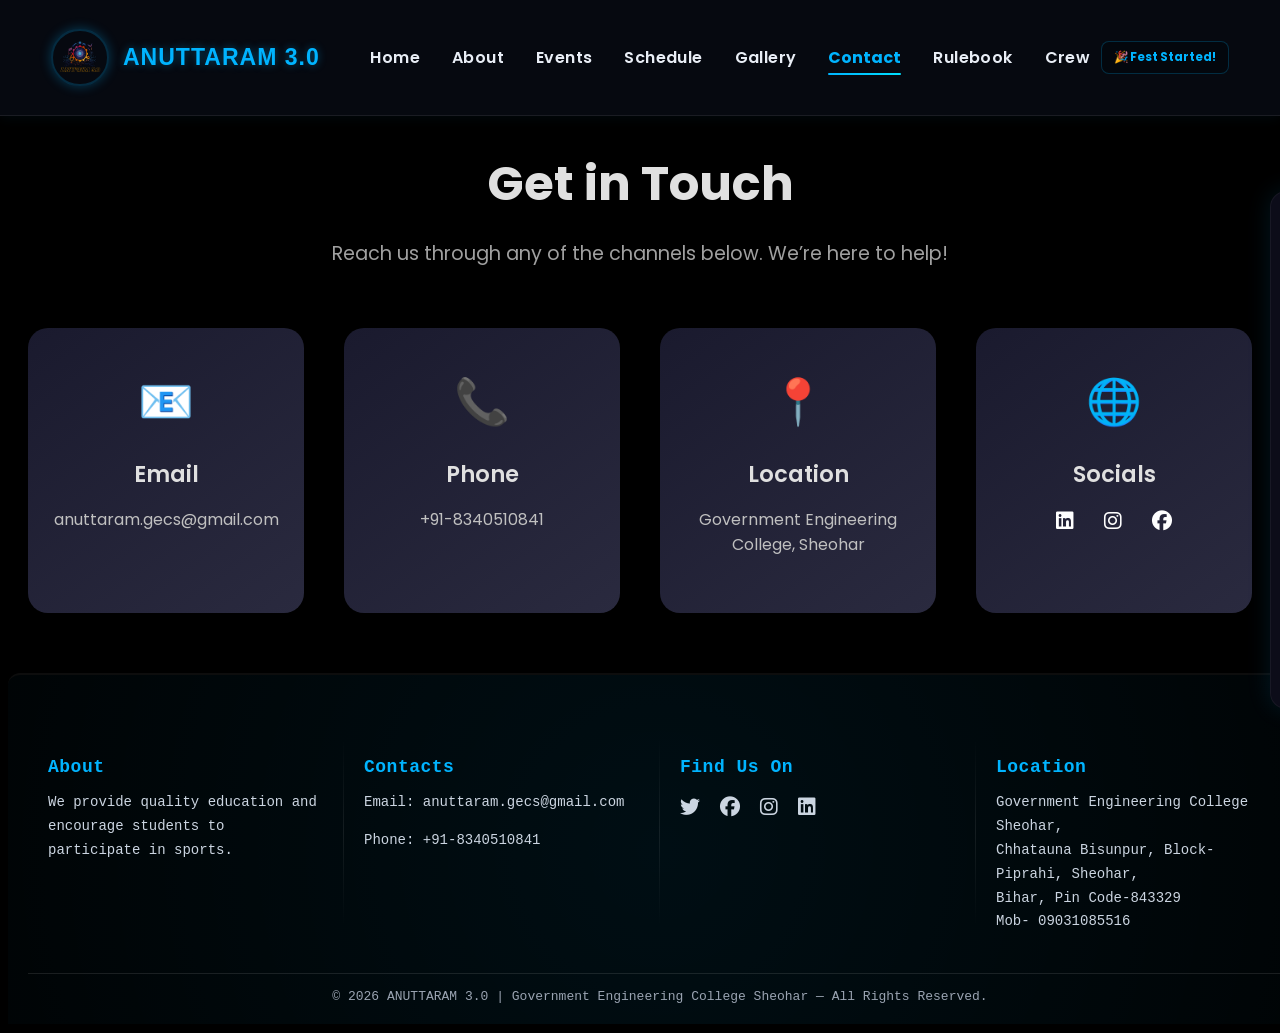
<file: Inner/contact.html>
<!doctype html>
<html lang="en">
  <head>
    <meta charset="UTF-8" />
    <meta name="viewport" content="width=device-width, initial-scale=1.0" />
    <title>Contact | Anuttaram 3.0</title>
    <link
      href="https://fonts.googleapis.com/css2?family=Poppins:wght@400;600;700&display=swap"
      rel="stylesheet"
    />
    <link
      rel="stylesheet"
      href="https://cdnjs.cloudflare.com/ajax/libs/font-awesome/6.5.0/css/all.min.css"
    />

    <!-- Scoped Custom CSS -->
    <link rel="stylesheet" href="../css/background_video.css" />
    <link rel="stylesheet" href="../css/contact.css" />
    <link rel="stylesheet" href="../css/nav.css" />
    <link rel="stylesheet" href="../css/mobile-nav.css" />
    <link rel="stylesheet" href="../css/countdown-timer.css" />
    <link rel="stylesheet" href="../css/footer.css" />
  </head>

  <body class="contact-page">
    <!-- ===== BACKGROUND VIDEO ===== -->
    <div class="video-background">
      <video autoplay muted loop playsinline class="bg-video">
        <source src="../background_video.mp4" type="video/mp4" />
        Your browser does not support HTML5 video.
      </video>
      <div class="overlay"></div>
    </div>

    <!-- ===== Navigation ===== -->
    <nav class="anu-nav">
      <div class="anu-brand">
        <img
          src="../media/Anu-Logo.png"
          alt="Anuttaram logo"
          class="anu-brand-img"
        />
        <h1 class="anu-brand-title">Anuttaram 3.0</h1>
      </div>

      <!-- Desktop nav -->
      <ul class="anu-nav-list">
        <li><a href="../index.html" class="anu-nav-link">Home</a></li>
        <li><a href="about.html" class="anu-nav-link">About</a></li>
        <li><a href="events.html" class="anu-nav-link">Events</a></li>
        <li><a href="schedule.html" class="anu-nav-link">Schedule</a></li>
        <li><a href="gallery.html" class="anu-nav-link">Gallery</a></li>
        <li><a href="contact.html" class="always">Contact</a></li>
        <li><a href="rulebook.html" class="anu-nav-link">Rulebook</a></li>
        <li><a href="crew.html" class="anu-nav-link">Crew</a></li>
      </ul>

      <div class="anu-nav-right">
        <div class="anu-countdown-nav" id="countdown-nav" aria-live="polite">
          Starts in: --
        </div>
        <button
          class="anu-hamburger"
          aria-label="Open menu"
          aria-expanded="false"
        >
          <span></span>
          <span></span>
          <span></span>
        </button>
      </div>
    </nav>

    <div class="anu-nav-overlay"></div>

    <div class="anu-mobile-nav">
      <a href="../index.html" class="anu-mobile-link" data-stagger="1">Home</a>
      <a href="about.html" class="anu-mobile-link" data-stagger="2">About</a>
      <a href="events.html" class="anu-mobile-link" data-stagger="3">Events</a>
      <a href="schedule.html" class="anu-mobile-link" data-stagger="4"
        >Schedule</a
      >
      <a href="gallery.html" class="anu-mobile-link" data-stagger="5"
        >Gallery</a
      >
      <a href="contact.html" class="mob-always" data-stagger="6">Contact</a>
      <a href="rulebook.html" class="anu-mobile-link" data-stagger="6"
        >Rulebook</a
      >
      <a href="crew.html" class="anu-mobile-link" data-stagger="7">Crew</a>
    </div>

    <!-- ===== Contact Section ===== -->
    <section class="contact-section-wrapper">
      <h2 class="contact-title">Get in Touch</h2>
      <p class="contact-subtitle">
        Reach us through any of the channels below. We’re here to help!
      </p>

      <div class="contact-grid">
        <!-- Email Card -->
        <div class="contact-card email-card">
          <div class="contact-icon">📧</div>
          <h3 class="contact-card-title">Email</h3>
          <p>anuttaram.gecs@gmail.com</p>
        </div>

        <!-- Phone Card -->
        <div class="contact-card phone-card">
          <div class="contact-icon">📞</div>
          <h3 class="contact-card-title">Phone</h3>
          <p>+91-8340510841</p>
        </div>

        <!-- Location Card -->
        <div class="contact-card location-card">
          <div class="contact-icon">📍</div>
          <h3 class="contact-card-title">Location</h3>
          <p>Government Engineering College, Sheohar</p>
        </div>

        <!-- Social Card -->
        <div class="contact-card social-card">
          <div class="contact-icon">🌐</div>
          <h3 class="contact-card-title">Socials</h3>
          <div class="social-links">
            <a
              href="https://www.linkedin.com/in/government-engineering-college-sheohar-8a27262a8/"
              style="margin-right: 10px; font-size: 20px; color: white"
              target="_blank"
            >
              <i class="fab fa-linkedin"></i>
            </a>

            <a
              href="https://www.instagram.com/gec_sheohar"
              style="margin-right: 10px; font-size: 20px; color: white"
              target="_blank"
            >
              <i class="fab fa-instagram"></i>
            </a>

            <a
              href="https://www.facebook.com/share/19nrqgAKTz/"
              style="font-size: 20px; color: white"
              target="_blank"
            >
              <i class="fab fa-facebook"></i>
            </a>
          </div>
        </div>
      </div>
    </section>

    <!-- ===== Footer ===== -->
    <footer class="site-footer" role="contentinfo">
      <div class="footer-main">
        <div class="footer-col">
          <h6>About</h6>
          <p>
            We provide quality education and encourage students to participate
            in sports.
          </p>
        </div>

        <div class="footer-col">
          <h6>Contacts</h6>
          <p>
            Email:
            <a href="mailto:anuttaram.gecs@gmail.com"
              >anuttaram.gecs@gmail.com</a
            >
          </p>
          <p>Phone: +91-8340510841</p>
        </div>

        <div class="footer-col">
          <h6>Find Us On</h6>
          <div class="social-links" style="justify-content: flex-start">
            <a href="https://x.com/gecsheohar" target="_blank"
              ><i class="fab fa-twitter"></i
            ></a>
            <a href="https://www.facebook.com/share/19nrqgAKTz/" target="_blank"
              ><i class="fab fa-facebook"></i
            ></a>
            <a href="https://www.instagram.com/gec_sheohar" target="_blank"
              ><i class="fab fa-instagram"></i
            ></a>
            <a
              href="https://www.linkedin.com/in/government-engineering-college-sheohar-8a27262a8/"
              target="_blank"
              ><i class="fab fa-linkedin"></i
            ></a>
          </div>
        </div>

        <div class="footer-col">
          <h6>Location</h6>
          <p>
            Government Engineering College Sheohar,<br />
            Chhatauna Bisunpur, Block- Piprahi, Sheohar,<br />
            Bihar, Pin Code-843329<br />
            Mob- 09031085516
          </p>
        </div>
      </div>

      <div class="footer-bottom">
        &copy; 2026 ANUTTARAM 3.0 | Government Engineering College Sheohar — All
        Rights Reserved.
      </div>
    </footer>

    <!-- ===== Scripts ===== -->
    <script src="../js/mobile-nav.js"></script>
    <script src="../js/countdown-timer.js"></script>
  </body>
</html>
</file>
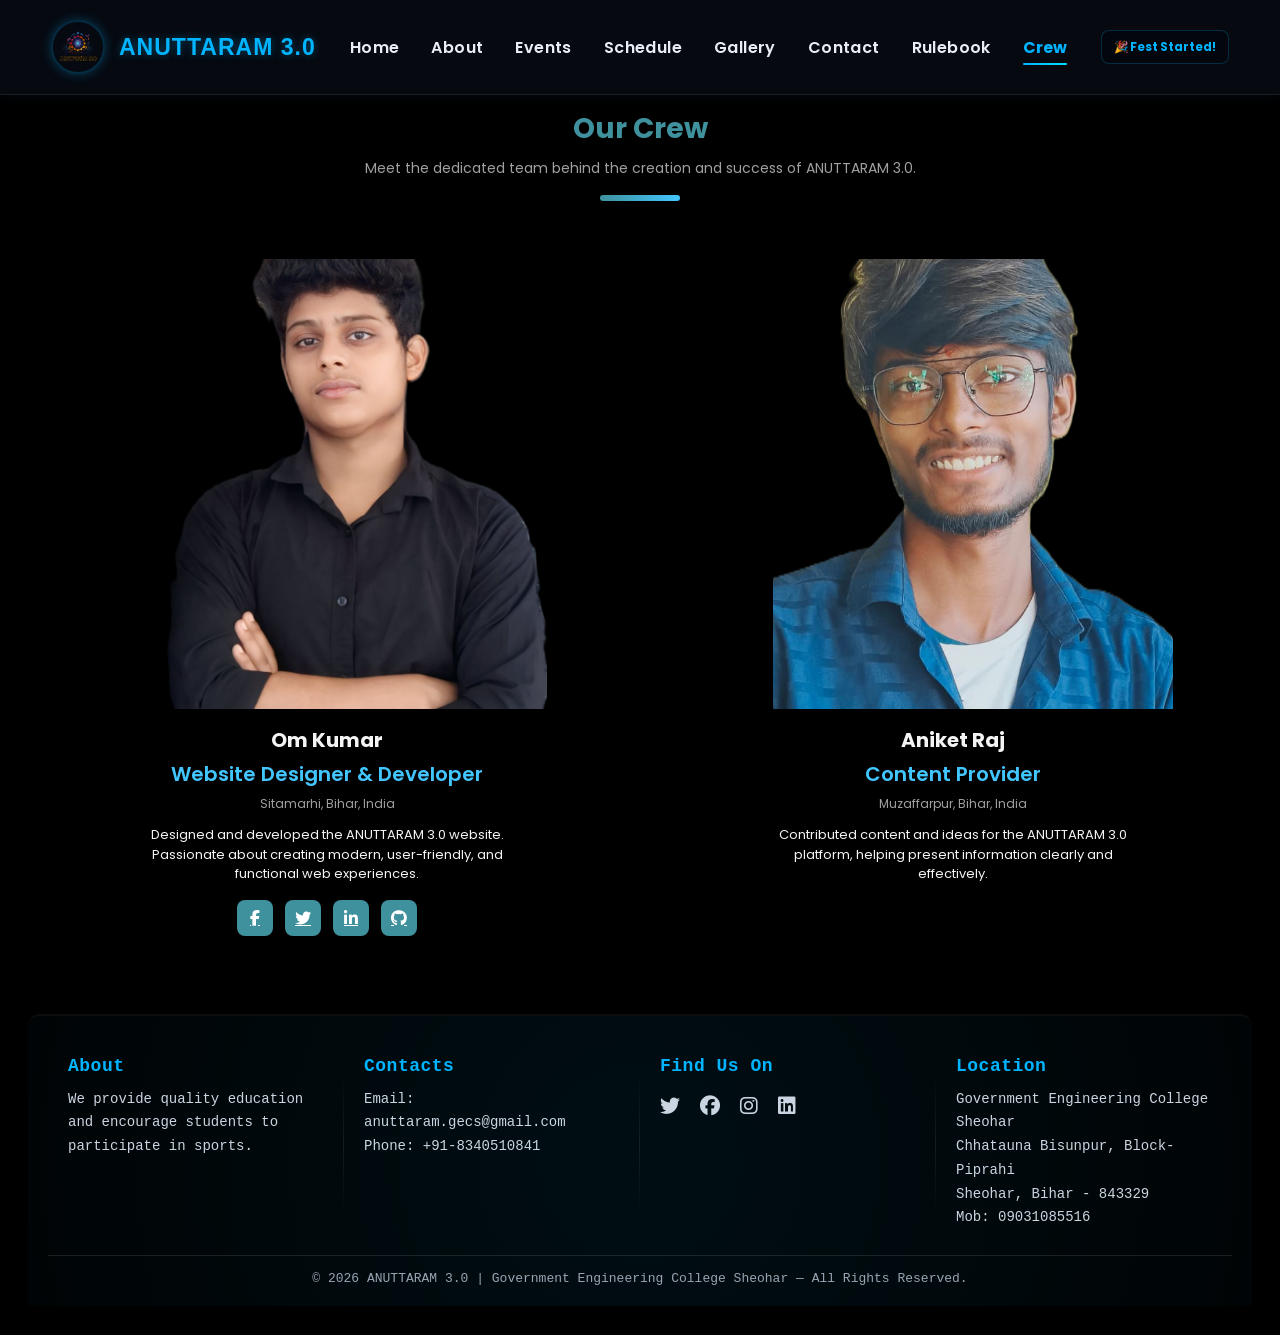
<file: Inner/crew.html>
<!doctype html>
<html lang="en">
  <head>
    <meta charset="utf-8" />
    <meta name="viewport" content="width=device-width, initial-scale=1" />
    <title>Crew + Profile Timeline</title>

    <!-- Google Fonts -->
    <link
      href="https://fonts.googleapis.com/css2?family=Poppins:wght@300;400;600;700&display=swap"
      rel="stylesheet"
    />

    <!--social icons-->
    <link
      rel="stylesheet"
      href="https://cdnjs.cloudflare.com/ajax/libs/font-awesome/6.5.0/css/all.min.css"
    />

    <!-- Font Awesome -->
    <link
      rel="stylesheet"
      href="https://cdnjs.cloudflare.com/ajax/libs/font-awesome/6.4.0/css/all.min.css"
    />

    <!-- Stylesheets -->
    <link rel="stylesheet" href="../css/crew.css" />
    <link rel="stylesheet" href="../css/background_video.css" />
    <link rel="stylesheet" href="../css/nav.css" />
    <link rel="stylesheet" href="../css/mobile-nav.css" />
    <link rel="stylesheet" href="../css/countdown-timer.css" />
    <link rel="stylesheet" href="../css/footer.css" />
  </head>

  <body>
    <!-- ================= BACKGROUND VIDEO ================= -->
    <div class="video-background">
      <video autoplay muted loop playsinline class="bg-video">
        <source src="../background_video.mp4" type="video/mp4" />
        Your browser does not support HTML5 video.
      </video>
      <div class="overlay"></div>
    </div>

    <!-- ================= NAVIGATION ================= -->
    <nav class="anu-nav" role="navigation">
      <!-- Logo -->
      <div class="anu-brand">
        <img
          src="../media/Anu-Logo.png"
          alt="Anuttaram logo"
          class="anu-brand-img"
        />
        <h1 class="anu-brand-title">Anuttaram 3.0</h1>
      </div>

      <!-- Desktop Menu -->
      <ul class="anu-nav-list">
        <li><a href="../index.html" class="anu-nav-link">Home</a></li>
        <li><a href="../Inner/about.html" class="anu-nav-link">About</a></li>
        <li><a href="../Inner/events.html" class="anu-nav-link">Events</a></li>
        <li>
          <a href="../Inner/schedule.html" class="anu-nav-link">Schedule</a>
        </li>
        <li>
          <a href="../Inner/gallery.html" class="anu-nav-link">Gallery</a>
        </li>
        <li>
          <a href="../Inner/contact.html" class="anu-nav-link">Contact</a>
        </li>
        <li>
          <a href="../Inner/rulebook.html" class="anu-nav-link">Rulebook</a>
        </li>
        <li><a href="#" class="always">Crew</a></li>
      </ul>

      <!-- Right Section -->
      <div class="anu-nav-right">
        <!-- Countdown -->
        <div class="anu-countdown-nav" id="countdown-nav" aria-live="polite">
          Starts in: --
        </div>

        <!-- Hamburger -->
        <button
          class="anu-hamburger"
          aria-label="Open menu"
          aria-expanded="false"
        >
          <span></span>
          <span></span>
          <span></span>
        </button>
      </div>
    </nav>

    <div class="anu-nav-overlay"></div>

    <!-- ================= MOBILE NAVIGATION ================= -->
    <div class="anu-mobile-nav">
      <a href="../index.html" class="anu-mobile-link" data-stagger="1">Home</a>
      <a href="../Inner/about.html" class="anu-mobile-link" data-stagger="2"
        >About</a
      >
      <a href="../Inner/events.html" class="anu-mobile-link" data-stagger="3"
        >Events</a
      >
      <a href="../Inner/schedule.html" class="anu-mobile-link" data-stagger="4"
        >Schedule</a
      >
      <a href="../Inner/gallery.html" class="anu-mobile-link" data-stagger="5"
        >Gallery</a
      >
      <a href="../Inner/contact.html" class="anu-mobile-link" data-stagger="6"
        >Contact</a
      >
      <a href="../Inner/rulebook.html" class="anu-mobile-link" data-stagger="7"
        >Rulebook</a
      >
      <a href="#" class="mob-always" data-stagger="8">Crew</a>
    </div>

    <!-- ================= CREW SECTION ================= -->
    <main class="container">
      <section class="devs-wrap">
        <div class="section-header">
          <h2>Our Crew</h2>
          <p>
            Meet the dedicated team behind the creation and success of ANUTTARAM
            3.0.
          </p>
          <div class="underline"></div>
        </div>

        <!-- Developers Grid -->
        <div class="devs-grid">
          <!-- Developer 1 -->
          <div class="dev-card">
            <div class="dev-avatar">
              <img src="../media/om.png" alt="Om Kumar" />
            </div>

            <div class="dev-info">
              <h3 class="dev-name">Om Kumar</h3>
              <p class="dev-role">Website Designer & Developer</p>
              <p class="dev-location">Sitamarhi, Bihar, India</p>

              <p class="dev-bio">
                Designed and developed the ANUTTARAM 3.0 website. Passionate
                about creating modern, user-friendly, and functional web
                experiences.
              </p>

              <!-- Social Links -->
              <div class="dev-socials">
                <a
                  href="https://www.facebook.com/share/1Awk36hYcN/"
                  target="_blank"
                >
                  <i class="fab fa-facebook-f"></i>
                </a>

                <a href="https://x.com/OMKUMAR00116" target="_blank">
                  <i class="fab fa-twitter"></i>
                </a>

                <a
                  href="https://in.linkedin.com/in/omkumar00116"
                  target="_blank"
                >
                  <i class="fab fa-linkedin-in"></i>
                </a>

                <a href="https://github.com/Omkumartiwarii" target="_blank">
                  <i class="fab fa-github"></i>
                </a>
              </div>
            </div>
          </div>

          <!-- Content Provider -->
          <div class="dev-card">
            <div class="dev-avatar">
              <img src="../media/aniket.png" alt="Aniket Raj" />
            </div>

            <div class="dev-info">
              <h3 class="dev-name">Aniket Raj</h3>
              <p class="dev-role">Content Provider</p>
              <p class="dev-location">Muzaffarpur, Bihar, India</p>

              <p class="dev-bio">
                Contributed content and ideas for the ANUTTARAM 3.0 platform,
                helping present information clearly and effectively.
              </p>
            </div>
          </div>
        </div>
      </section>
    </main>

    <!-- ================= FOOTER ================= -->
    <footer class="site-footer" role="contentinfo">
      <div class="footer-main">
        <div class="footer-col">
          <h6>About</h6>
          <p>
            We provide quality education and encourage students to participate
            in sports.
          </p>
        </div>

        <div class="footer-col">
          <h6>Contacts</h6>
          <p>
            Email:
            <a href="mailto:anuttaram.gecs@gmail.com">anuttaram.gecs@gmail.com</a>
          </p>
          <p>Phone: +91-8340510841</p>
        </div>

        <div class="footer-col">
          <h6>Find Us On</h6>

          <div class="social-links">
            <a href="https://x.com/gecsheohar" target="_blank"
              ><i class="fab fa-twitter"></i
            ></a>
            <a href="https://www.facebook.com/share/19nrqgAKTz/" target="_blank"
              ><i class="fab fa-facebook"></i
            ></a>
            <a href="https://www.instagram.com/gec_sheohar" target="_blank"
              ><i class="fab fa-instagram"></i
            ></a>
            <a
              href="https://www.linkedin.com/in/government-engineering-college-sheohar-8a27262a8/"
              target="_blank"
            >
              <i class="fab fa-linkedin"></i>
            </a>
          </div>
        </div>

        <div class="footer-col">
          <h6>Location</h6>
          <p>
            Government Engineering College Sheohar<br />
            Chhatauna Bisunpur, Block- Piprahi<br />
            Sheohar, Bihar - 843329<br />
            Mob: 09031085516
          </p>
        </div>
      </div>

      <div class="footer-bottom">
        © 2026 ANUTTARAM 3.0 | Government Engineering College Sheohar — All
        Rights Reserved.
      </div>
    </footer>

    <!-- ================= SCRIPTS ================= -->
    <script src="../js/countdown-timer.js"></script>
    <script src="../js/mobile-nav.js"></script>
  </body>
</html>
</file>
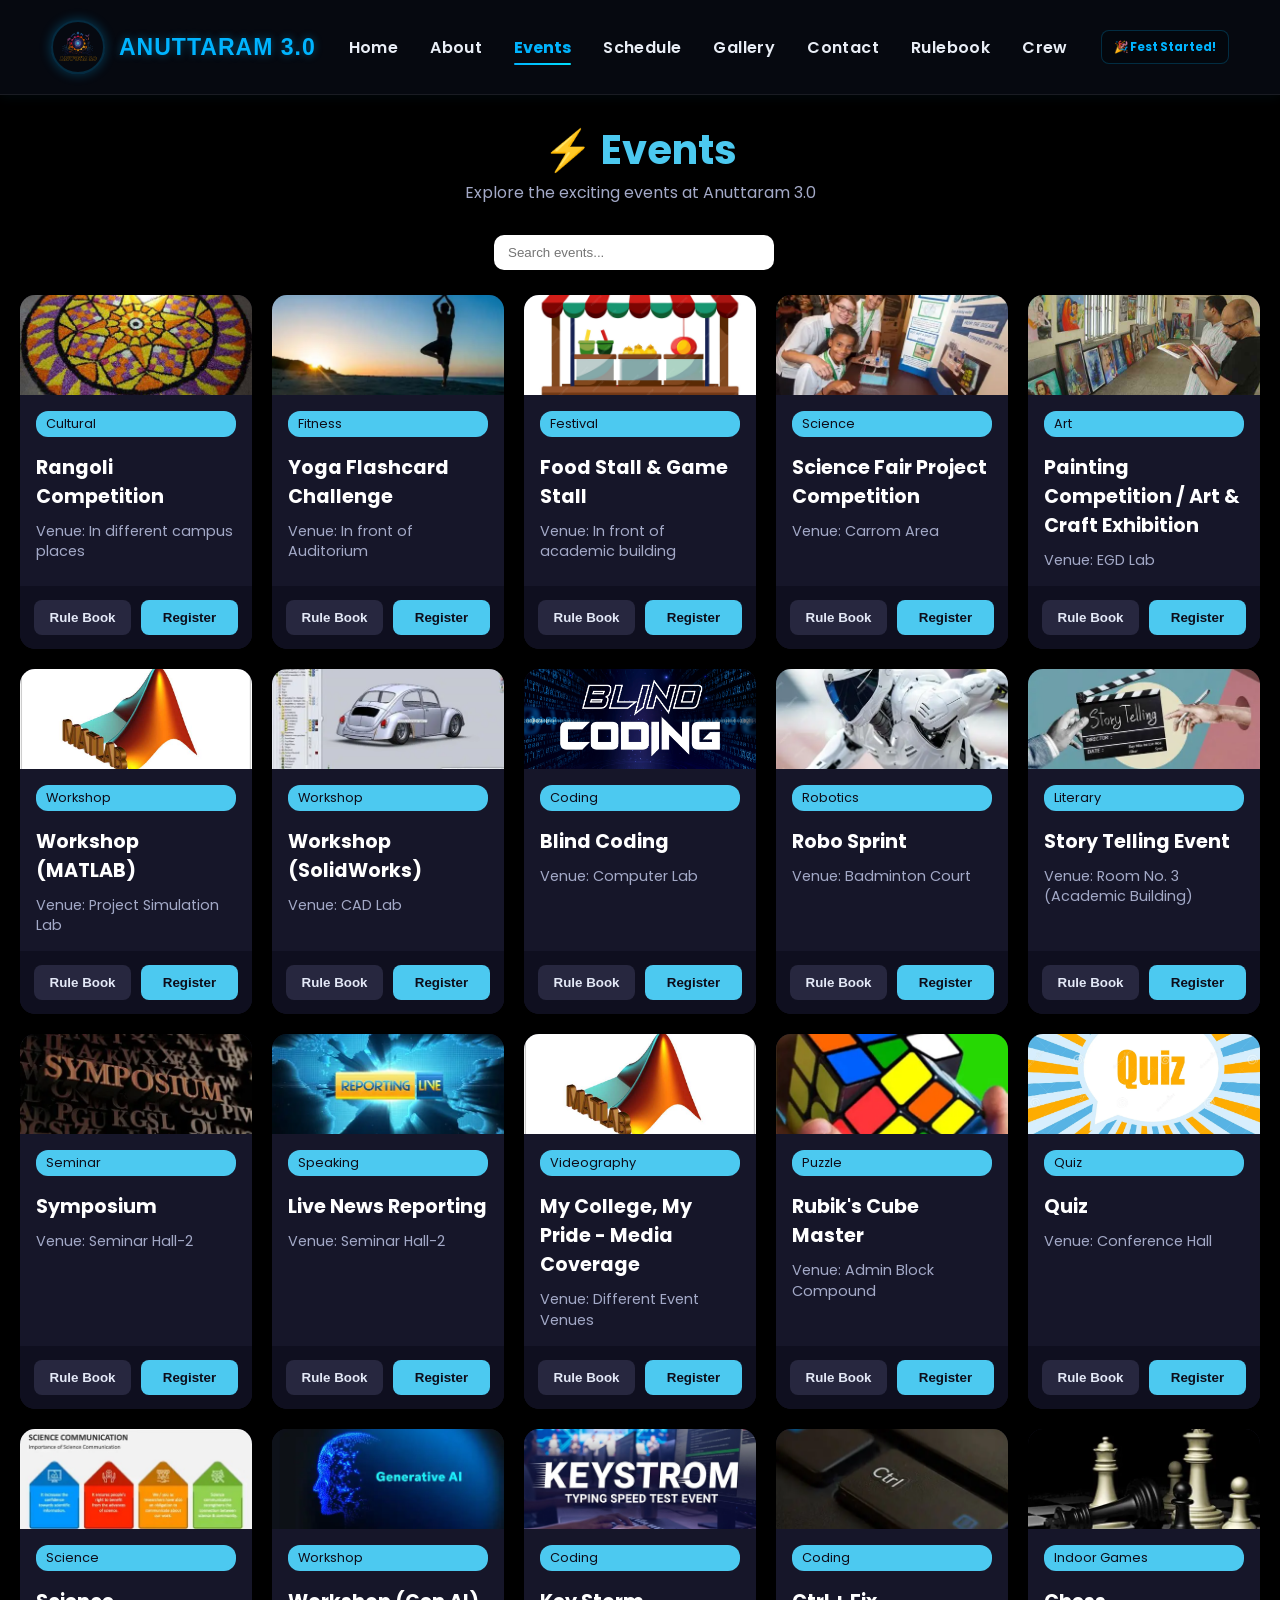
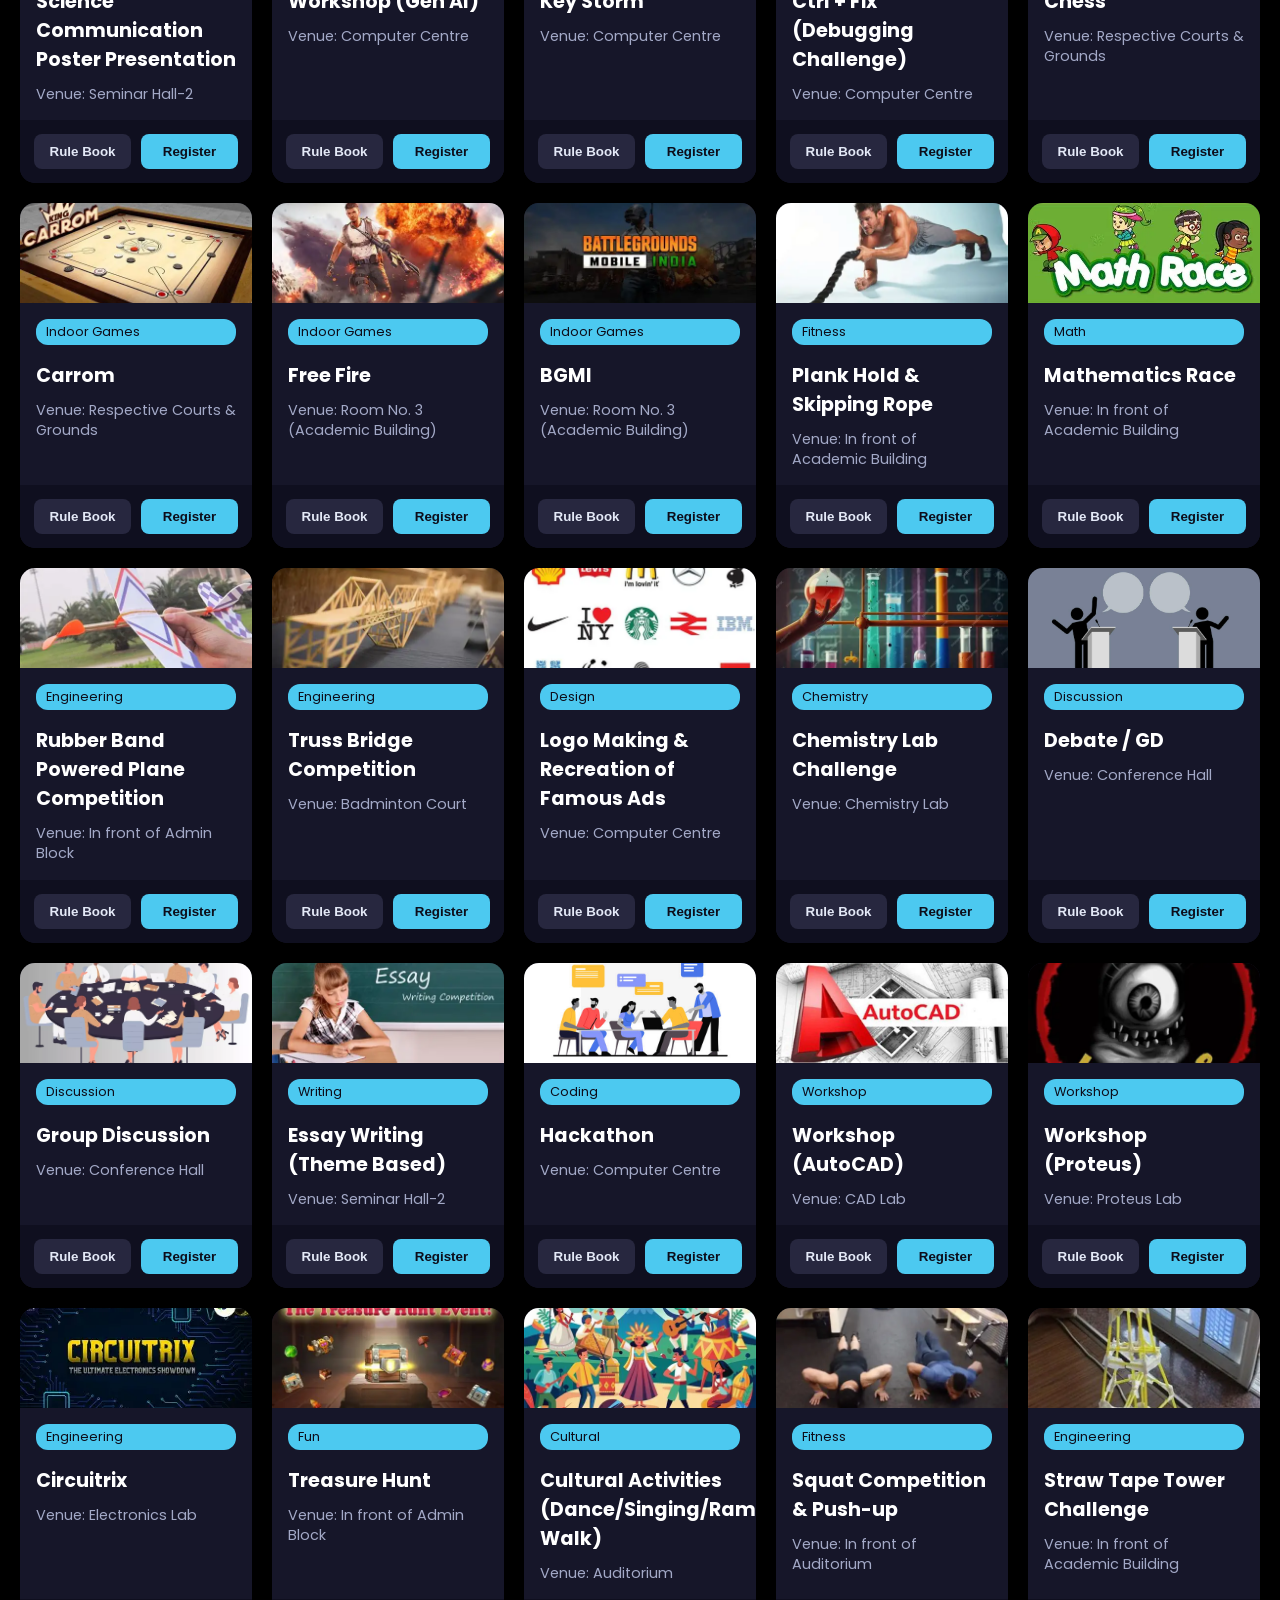
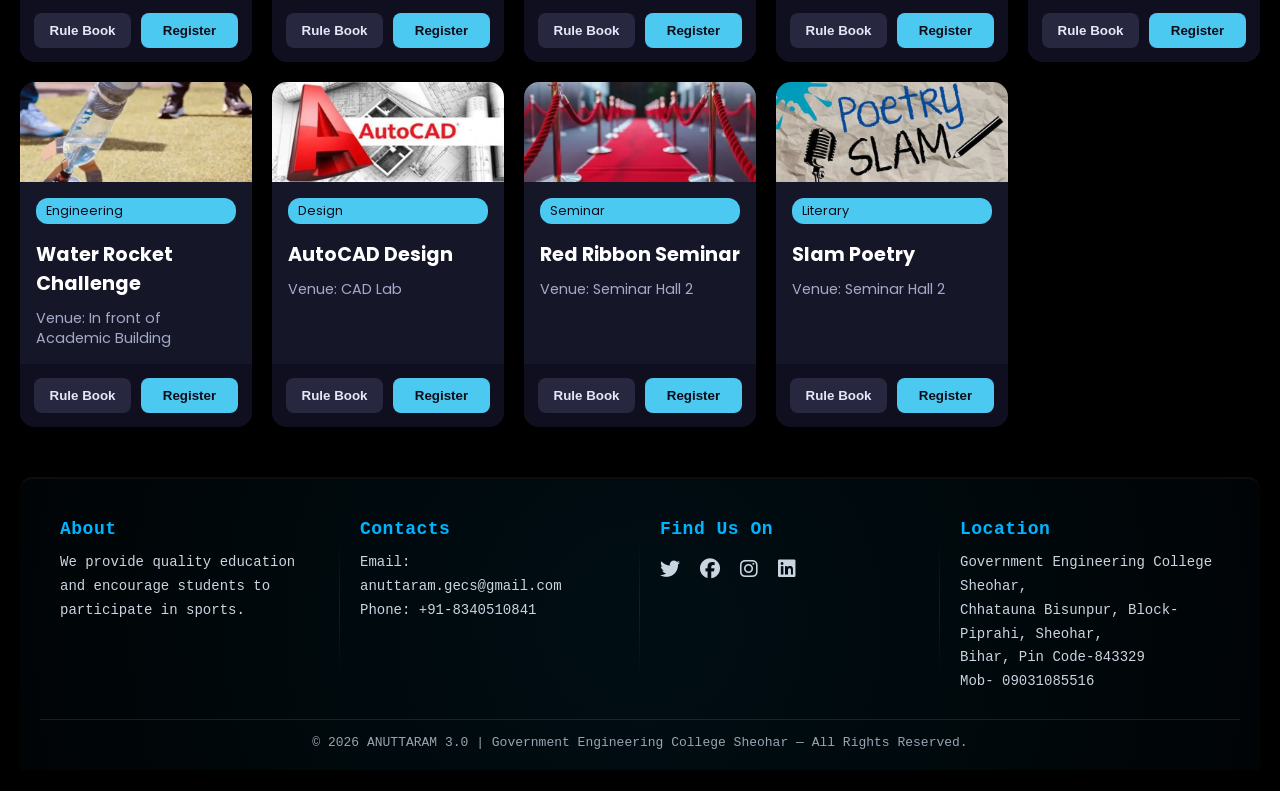
<file: Inner/events.html>
<!doctype html>
<html lang="en">
  <head>
    <meta charset="UTF-8" />
    <meta name="viewport" content="width=device-width, initial-scale=1.0" />
    <title>Events | Anuttaram 3.0</title>
    <link
      href="https://fonts.googleapis.com/css2?family=Poppins:wght@400;600;700&display=swap"
      rel="stylesheet"
    />
    <link
      rel="stylesheet"
      href="https://cdnjs.cloudflare.com/ajax/libs/font-awesome/6.5.0/css/all.min.css"
    />

    <!-- Custom CSS -->
    <link rel="stylesheet" href="../css/events.css" />
    <link rel="stylesheet" href="../css/background_video.css" />
    <link rel="stylesheet" href="../css/nav.css" />
    <link rel="stylesheet" href="../css/mobile-nav.css" />
    <link rel="stylesheet" href="../css/countdown-timer.css" />
    <link rel="stylesheet" href="../css/footer.css" />
  </head>

  <body class="event-body">
    <!-- ===== BACKGROUND VIDEO ===== -->
    <div class="video-background">
      <video autoplay muted loop playsinline class="bg-video">
        <source src="../background_video.mp4" type="video/mp4" />
        Your browser does not support HTML5 video.
      </video>
      <div class="overlay"></div>
    </div>

    <!-- ===== Navigation ===== -->
    <nav class="anu-nav">
      <div class="anu-brand">
        <img
          src="../media/Anu-Logo.png"
          alt="Anuttaram logo"
          class="anu-brand-img"
        />
        <h1 class="anu-brand-title">Anuttaram 3.0</h1>
      </div>

      <!-- Desktop nav -->
      <ul class="anu-nav-list">
        <li><a href="../index.html" class="anu-nav-link">Home</a></li>
        <li><a href="about.html" class="anu-nav-link">About</a></li>
        <li><a href="events.html" class="always">Events</a></li>
        <li><a href="schedule.html" class="anu-nav-link">Schedule</a></li>
        <li><a href="gallery.html" class="anu-nav-link">Gallery</a></li>
        <li><a href="contact.html" class="anu-nav-link">Contact</a></li>
        <li><a href="rulebook.html" class="anu-nav-link">Rulebook</a></li>
        <li><a href="crew.html" class="anu-nav-link">Crew</a></li>
      </ul>

      <div class="anu-nav-right">
        <div class="anu-countdown-nav" id="countdown-nav" aria-live="polite">
          Starts in: --
        </div>
        <button
          class="anu-hamburger"
          aria-label="Open menu"
          aria-expanded="false"
        >
          <span></span>
          <span></span>
          <span></span>
        </button>
      </div>
    </nav>

    <div class="anu-nav-overlay"></div>

    <div class="anu-mobile-nav">
      <a href="../index.html" class="anu-mobile-link" data-stagger="1">Home</a>
      <a href="about.html" class="anu-mobile-link" data-stagger="2">About</a>
      <a href="events.html" class="mob-always" data-stagger="3">Events</a>
      <a href="schedule.html" class="anu-mobile-link" data-stagger="4"
        >Schedule</a
      >
      <a href="gallery.html" class="anu-mobile-link" data-stagger="5"
        >Gallery</a
      >
      <a href="contact.html" class="anu-mobile-link" data-stagger="6"
        >Contact</a
      >
      <a href="rulebook.html" class="anu-mobile-link" data-stagger="6"
        >Rulebook</a
      >
      <a href="crew.html" class="anu-mobile-link" data-stagger="7">Crew</a>
    </div>

    <!-- Header -->
    <header class="event-header">
      <h1>⚡ Events</h1>
      <p>Explore the exciting events at Anuttaram 3.0</p>
    </header>

    <!-- Search & Filters -->
    <div class="event-controls">
      <input type="text" class="event-search" placeholder="Search events..." />
      <div class="event-filters"></div>
    </div>

    <!-- Event Grid -->
    <section class="event-grid">
      <!-- Event Cards with proper Rule Book & Register links -->
      <div class="event-card" data-category="Cultural">
        <img
          src="../media/events/Rangoli-Competition.jpg"
          class="event-image"
        />
        <div class="event-content">
          <span class="event-tag">Cultural</span>
          <h3 class="event-title">Rangoli Competition</h3>
          <p class="event-details">Venue: In different campus places</p>
        </div>
        <div class="event-buttons">
          <button class="event-btn rule">
            <a
              href="https://drive.google.com/drive/folders/1epoL2tuPqMZRVWdffFIOXdEln0ehnb0J"
              target="_blank"
              >Rule Book</a
            >
          </button>
          <button class="event-btn register">
            <a
              href="https://docs.google.com/forms/d/1_llmOILulRCKRJdPd2CoWkRcD7nU-z3QijyQ9nuie4Q/viewform"
              target="_blank"
              >Register</a
            >
          </button>
        </div>
      </div>

      <div class="event-card" data-category="Fitness">
        <img src="../media/events/Yogaa.webp" class="event-image" />
        <div class="event-content">
          <span class="event-tag">Fitness</span>
          <h3 class="event-title">Yoga Flashcard Challenge</h3>
          <p class="event-details">Venue: In front of Auditorium</p>
        </div>
        <div class="event-buttons">
          <button class="event-btn rule">
            <a
              href="https://drive.google.com/drive/folders/1epoL2tuPqMZRVWdffFIOXdEln0ehnb0J"
              target="_blank"
              >Rule Book</a
            >
          </button>
          <button class="event-btn register">
            <a href="https://forms.gle/mcaVPc1MFkLrDW37A" target="_blank"
              >Register</a
            >
          </button>
        </div>
      </div>

      <div class="event-card" data-category="Festival">
        <img
          src="../media/events/Food Stall & Game-Stall.avif"
          class="event-image"
        />
        <div class="event-content">
          <span class="event-tag">Festival</span>
          <h3 class="event-title">Food Stall & Game Stall</h3>
          <p class="event-details">Venue: In front of academic building</p>
        </div>
        <div class="event-buttons">
          <button class="event-btn rule">
            <a
              href="https://drive.google.com/drive/folders/1epoL2tuPqMZRVWdffFIOXdEln0ehnb0J"
              target="_blank"
              >Rule Book</a
            >
          </button>
          <button class="event-btn register">
            <a href="https://forms.gle/7N8gYr7J1FrkX63C9" target="_blank"
              >Register</a
            >
          </button>
        </div>
      </div>

      <div class="event-card" data-category="Science">
        <img
          src="../media/events/Science Fair Project Competition.webp"
          class="event-image"
        />
        <div class="event-content">
          <span class="event-tag">Science</span>
          <h3 class="event-title">Science Fair Project Competition</h3>
          <p class="event-details">Venue: Carrom Area</p>
        </div>
        <div class="event-buttons">
          <button class="event-btn rule">
            <a
              href="https://drive.google.com/drive/folders/1epoL2tuPqMZRVWdffFIOXdEln0ehnb0J"
              target="_blank"
              >Rule Book</a
            >
          </button>
          <button class="event-btn register">
            <a href="https://forms.gle/zCUQaMcphyvXt9jQA" target="_blank"
              >Register</a
            >
          </button>
        </div>
      </div>

      <div class="event-card" data-category="Art">
        <img
          src="../media/events/Painting Competition.jpg"
          class="event-image"
        />
        <div class="event-content">
          <span class="event-tag">Art</span>
          <h3 class="event-title">
            Painting Competition / Art & Craft Exhibition
          </h3>
          <p class="event-details">Venue: EGD Lab</p>
        </div>
        <div class="event-buttons">
          <button class="event-btn rule">
            <a
              href="https://drive.google.com/drive/folders/1epoL2tuPqMZRVWdffFIOXdEln0ehnb0J"
              target="_blank"
              >Rule Book</a
            >
          </button>
          <button class="event-btn register">
            <a href="https://forms.gle/aC8SdXWMY71P74RD6" target="_blank"
              >Register</a
            >
          </button>
        </div>
      </div>

      <div class="event-card" data-category="Workshop">
        <img src="../media/events/matlab.jpg" class="event-image" />
        <div class="event-content">
          <span class="event-tag">Workshop</span>
          <h3 class="event-title">Workshop (MATLAB)</h3>
          <p class="event-details">Venue: Project Simulation Lab</p>
        </div>
        <div class="event-buttons">
          <button class="event-btn rule">
            <a
              href="https://drive.google.com/drive/folders/1epoL2tuPqMZRVWdffFIOXdEln0ehnb0J"
              target="_blank"
              >Rule Book</a
            >
          </button>
          <button class="event-btn register">
            <a href="https://forms.gle/tsa89ZBgZUPwwWHH8" target="_blank"
              >Register</a
            >
          </button>
        </div>
      </div>

      <div class="event-card" data-category="Workshop">
        <img
          src="../media/events/Workshop (SolidWorks).webp"
          class="event-image"
        />
        <div class="event-content">
          <span class="event-tag">Workshop</span>
          <h3 class="event-title">Workshop (SolidWorks)</h3>
          <p class="event-details">Venue: CAD Lab</p>
        </div>
        <div class="event-buttons">
          <button class="event-btn rule">
            <a
              href="https://drive.google.com/drive/folders/1epoL2tuPqMZRVWdffFIOXdEln0ehnb0J"
              target="_blank"
              >Rule Book</a
            >
          </button>
          <button class="event-btn register">
            <a href="https://forms.gle/8UBNm6Yg1Xeci789A" target="_blank"
              >Register</a
            >
          </button>
        </div>
      </div>

      <div class="event-card" data-category="Coding">
        <img src="../media/events/Blind Coding.png" class="event-image" />
        <div class="event-content">
          <span class="event-tag">Coding</span>
          <h3 class="event-title">Blind Coding</h3>
          <p class="event-details">Venue: Computer Lab</p>
        </div>
        <div class="event-buttons">
          <button class="event-btn rule">
            <a
              href="https://drive.google.com/drive/folders/1epoL2tuPqMZRVWdffFIOXdEln0ehnb0J"
              target="_blank"
              >Rule Book</a
            >
          </button>
          <button class="event-btn register">
            <a href="https://forms.gle/pQ3qrbGNJCoNu9nM9" target="_blank"
              >Register</a
            >
          </button>
        </div>
      </div>
      <div class="event-card" data-category="Robotics">
        <img src="../media/events/Robo Sprint.webp" class="event-image" />
        <div class="event-content">
          <span class="event-tag">Robotics</span>
          <h3 class="event-title">Robo Sprint</h3>
          <p class="event-details">Venue: Badminton Court</p>
        </div>
        <div class="event-buttons">
          <button class="event-btn rule">
            <a
              href="https://drive.google.com/drive/folders/1epoL2tuPqMZRVWdffFIOXdEln0ehnb0J"
              target="_blank"
              >Rule Book</a
            >
          </button>
          <button class="event-btn register">
            <a href="https://forms.gle/gtzhQhDAg5AtUj3p8" target="_blank"
              >Register</a
            >
          </button>
        </div>
      </div>

      <div class="event-card" data-category="Literary">
        <img
          src="../media/events/Story Telling Event.webp"
          class="event-image"
        />
        <div class="event-content">
          <span class="event-tag">Literary</span>
          <h3 class="event-title">Story Telling Event</h3>
          <p class="event-details">Venue: Room No. 3 (Academic Building)</p>
        </div>
        <div class="event-buttons">
          <button class="event-btn rule">
            <a
              href="https://drive.google.com/drive/folders/1epoL2tuPqMZRVWdffFIOXdEln0ehnb0J"
              target="_blank"
              >Rule Book</a
            >
          </button>
          <button class="event-btn register">
            <a href="https://forms.gle/Uday8VXYWcRNZ3Jb6" target="_blank"
              >Register</a
            >
          </button>
        </div>
      </div>

      <div class="event-card" data-category="Seminar">
        <img
          src="../media/events/Symposium (The Beginning).webp"
          class="event-image"
        />
        <div class="event-content">
          <span class="event-tag">Seminar</span>
          <h3 class="event-title">Symposium</h3>
          <p class="event-details">Venue: Seminar Hall-2</p>
        </div>
        <div class="event-buttons">
          <button class="event-btn rule">
            <a
              href="https://drive.google.com/drive/folders/1epoL2tuPqMZRVWdffFIOXdEln0ehnb0J"
              target="_blank"
              >Rule Book</a
            >
          </button>
          <button class="event-btn register">
            <a href="https://forms.gle/nAckoypg777CfGdB9" target="_blank"
              >Register</a
            >
          </button>
        </div>
      </div>

      <div class="event-card" data-category="Speaking">
        <img
          src="../media/events/Live News Reporting.webp"
          class="event-image"
        />
        <div class="event-content">
          <span class="event-tag">Speaking</span>
          <h3 class="event-title">Live News Reporting</h3>
          <p class="event-details">Venue: Seminar Hall-2</p>
        </div>
        <div class="event-buttons">
          <button class="event-btn rule">
            <a
              href="https://drive.google.com/drive/folders/1epoL2tuPqMZRVWdffFIOXdEln0ehnb0J"
              target="_blank"
              >Rule Book</a
            >
          </button>
          <button class="event-btn register">
            <a href="https://forms.gle/8GsagP4AomfLrjYcA" target="_blank"
              >Register</a
            >
          </button>
        </div>
      </div>

      <div class="event-card" data-category="Videography">
        <img src="../media/events/matlab.jpg" class="event-image" />
        <div class="event-content">
          <span class="event-tag">Videography</span>
          <h3 class="event-title">My College, My Pride - Media Coverage</h3>
          <p class="event-details">Venue: Different Event Venues</p>
        </div>
        <div class="event-buttons">
          <button class="event-btn rule">
            <a
              href="https://drive.google.com/drive/folders/1epoL2tuPqMZRVWdffFIOXdEln0ehnb0J"
              target="_blank"
              >Rule Book</a
            >
          </button>
          <button class="event-btn register">
            <a href="https://forms.gle/1QJxBMDRsf2z8vEa6" target="_blank"
              >Register</a
            >
          </button>
        </div>
      </div>

      <div class="event-card" data-category="Puzzle">
        <img
          src="../media/events/Rubik's Cube Master.webp"
          class="event-image"
        />
        <div class="event-content">
          <span class="event-tag">Puzzle</span>
          <h3 class="event-title">Rubik's Cube Master</h3>
          <p class="event-details">Venue: Admin Block Compound</p>
        </div>
        <div class="event-buttons">
          <button class="event-btn rule">
            <a
              href="https://drive.google.com/drive/folders/1epoL2tuPqMZRVWdffFIOXdEln0ehnb0J"
              target="_blank"
              >Rule Book</a
            >
          </button>
          <button class="event-btn register">
            <a href="https://forms.gle/7LDZYrMBcAfnxu8R8" target="_blank"
              >Register</a
            >
          </button>
        </div>
      </div>

      <div class="event-card" data-category="Quiz">
        <img src="../media/events/Quiz.webp" class="event-image" />
        <div class="event-content">
          <span class="event-tag">Quiz</span>
          <h3 class="event-title">Quiz</h3>
          <p class="event-details">Venue: Conference Hall</p>
        </div>
        <div class="event-buttons">
          <button class="event-btn rule">
            <a
              href="https://drive.google.com/drive/folders/1epoL2tuPqMZRVWdffFIOXdEln0ehnb0J"
              target="_blank"
              >Rule Book</a
            >
          </button>
          <button class="event-btn register">
            <a href="https://forms.gle/FWeeWg5vdMFBppG9A" target="_blank"
              >Register</a
            >
          </button>
        </div>
      </div>

      <div class="event-card" data-category="Science">
        <img
          src="../media/events/Science Communication Poster Presentation.jpg"
          class="event-image"
        />
        <div class="event-content">
          <span class="event-tag">Science</span>
          <h3 class="event-title">Science Communication Poster Presentation</h3>
          <p class="event-details">Venue: Seminar Hall-2</p>
        </div>
        <div class="event-buttons">
          <button class="event-btn rule">
            <a
              href="https://drive.google.com/drive/folders/1epoL2tuPqMZRVWdffFIOXdEln0ehnb0J"
              target="_blank"
              >Rule Book</a
            >
          </button>
          <button class="event-btn register">
            <a href="https://forms.gle/2DFTvdnRHmCPYHia9" target="_blank"
              >Register</a
            >
          </button>
        </div>
      </div>

      <div class="event-card" data-category="Workshop">
        <img src="../media/events/Workshop (Gen AI).webp" class="event-image" />
        <div class="event-content">
          <span class="event-tag">Workshop</span>
          <h3 class="event-title">Workshop (Gen AI)</h3>
          <p class="event-details">Venue: Computer Centre</p>
        </div>
        <div class="event-buttons">
          <button class="event-btn rule">
            <a
              href="https://drive.google.com/drive/folders/1epoL2tuPqMZRVWdffFIOXdEln0ehnb0J"
              target="_blank"
              >Rule Book</a
            >
          </button>
          <button class="event-btn register">
            <a href="https://forms.gle/roy1AgKk45RJ3GP26" target="_blank"
              >Register</a
            >
          </button>
        </div>
      </div>

      <div class="event-card" data-category="Coding">
        <img src="../media/events/keystrome.jpeg" class="event-image" />
        <div class="event-content">
          <span class="event-tag">Coding</span>
          <h3 class="event-title">Key Storm</h3>
          <p class="event-details">Venue: Computer Centre</p>
        </div>
        <div class="event-buttons">
          <button class="event-btn rule">
            <a
              href="https://drive.google.com/drive/folders/1epoL2tuPqMZRVWdffFIOXdEln0ehnb0J"
              target="_blank"
              >Rule Book</a
            >
          </button>
          <button class="event-btn register">
            <a href="https://forms.gle/pZkbrfnWj3YkEKWV8" target="_blank"
              >Register</a
            >
          </button>
        </div>
      </div>
      <div class="event-card" data-category="Coding">
        <img src="../media/events/Ctrl + Fix.webp" class="event-image" />
        <div class="event-content">
          <span class="event-tag">Coding</span>
          <h3 class="event-title">Ctrl + Fix (Debugging Challenge)</h3>
          <p class="event-details">Venue: Computer Centre</p>
        </div>
        <div class="event-buttons">
          <button class="event-btn rule">
            <a
              href="https://drive.google.com/drive/folders/1epoL2tuPqMZRVWdffFIOXdEln0ehnb0J"
              target="_blank"
              >Rule Book</a
            >
          </button>
          <button class="event-btn register">
            <a href="https://forms.gle/Xfv4TgQjWUvzSAkG6" target="_blank"
              >Register</a
            >
          </button>
        </div>
      </div>

      <div class="event-card" data-category="Indoor Games">
        <img src="../media/events/Chess.webp" class="event-image" />
        <div class="event-content">
          <span class="event-tag">Indoor Games</span>
          <h3 class="event-title">Chess</h3>
          <p class="event-details">Venue: Respective Courts & Grounds</p>
        </div>
        <div class="event-buttons">
          <button class="event-btn rule">
            <a
              href="https://drive.google.com/drive/folders/1epoL2tuPqMZRVWdffFIOXdEln0ehnb0J"
              target="_blank"
              >Rule Book</a
            >
          </button>
          <button class="event-btn register">
            <a href="https://forms.gle/Fp1uzHtVPMafywUa8" target="_blank"
              >Register</a
            >
          </button>
        </div>
      </div>

      <div class="event-card" data-category="Indoor Games">
        <img src="../media/events/Carrom.webp" class="event-image" />
        <div class="event-content">
          <span class="event-tag">Indoor Games</span>
          <h3 class="event-title">Carrom</h3>
          <p class="event-details">Venue: Respective Courts & Grounds</p>
        </div>
        <div class="event-buttons">
          <button class="event-btn rule">
            <a
              href="https://drive.google.com/drive/folders/1epoL2tuPqMZRVWdffFIOXdEln0ehnb0J"
              target="_blank"
              >Rule Book</a
            >
          </button>
          <button class="event-btn register">
            <a href="https://forms.gle/b5eDWx6e7Uemb7Cc9" target="_blank"
              >Register</a
            >
          </button>
        </div>
      </div>

      <div class="event-card" data-category="Gaming">
        <img src="../media/events/free fire.webp" class="event-image" />
        <div class="event-content">
          <span class="event-tag">Indoor Games</span>
          <h3 class="event-title">Free Fire</h3>
          <p class="event-details">Venue: Room No. 3 (Academic Building)</p>
        </div>
        <div class="event-buttons">
          <button class="event-btn rule">
            <a
              href="https://drive.google.com/drive/folders/1epoL2tuPqMZRVWdffFIOXdEln0ehnb0J"
              target="_blank"
              >Rule Book</a
            >
          </button>
          <button class="event-btn register">
            <a href="https://forms.gle/594o1A9pN6trD3jc8" target="_blank"
              >Register</a
            >
          </button>
        </div>
      </div>

      <div class="event-card" data-category="Indoor Games">
        <img src="../media/events/bgmi.webp" class="event-image" />
        <div class="event-content">
          <span class="event-tag">Indoor Games</span>
          <h3 class="event-title">BGMI</h3>
          <p class="event-details">Venue: Room No. 3 (Academic Building)</p>
        </div>
        <div class="event-buttons">
          <button class="event-btn rule">
            <a
              href="https://drive.google.com/drive/folders/1epoL2tuPqMZRVWdffFIOXdEln0ehnb0J"
              target="_blank"
              >Rule Book</a
            >
          </button>
          <button class="event-btn register">
            <a href="https://forms.gle/7SLhJWAHdV5LDH4u5" target="_blank"
              >Register</a
            >
          </button>
        </div>
      </div>

      <div class="event-card" data-category="Fitness">
        <img
          src="../media/events/Plank Hold & Skipping Rope.webp"
          class="event-image"
        />
        <div class="event-content">
          <span class="event-tag">Fitness</span>
          <h3 class="event-title">Plank Hold & Skipping Rope</h3>
          <p class="event-details">Venue: In front of Academic Building</p>
        </div>
        <div class="event-buttons">
          <button class="event-btn rule">
            <a
              href="https://drive.google.com/drive/folders/1epoL2tuPqMZRVWdffFIOXdEln0ehnb0J"
              target="_blank"
              >Rule Book</a
            >
          </button>
          <button class="event-btn register">
            <a href="https://forms.gle/mcaVPc1MFkLrDW37A" target="_blank"
              >Register</a
            >
          </button>
        </div>
      </div>

      <div class="event-card" data-category="Math">
        <img src="../media/events/Mathematics Race.webp" class="event-image" />
        <div class="event-content">
          <span class="event-tag">Math</span>
          <h3 class="event-title">Mathematics Race</h3>
          <p class="event-details">Venue: In front of Academic Building</p>
        </div>
        <div class="event-buttons">
          <button class="event-btn rule">
            <a
              href="https://drive.google.com/drive/folders/1epoL2tuPqMZRVWdffFIOXdEln0ehnb0J"
              target="_blank"
              >Rule Book</a
            >
          </button>
          <button class="event-btn register">
            <a href="https://forms.gle/YAJ4RiG7Qb3Rou7T6" target="_blank"
              >Register</a
            >
          </button>
        </div>
      </div>

      <div class="event-card" data-category="Engineering">
        <img
          src="../media/events/Rubber Band Powered Plane Competition.webp"
          class="event-image"
        />
        <div class="event-content">
          <span class="event-tag">Engineering</span>
          <h3 class="event-title">Rubber Band Powered Plane Competition</h3>
          <p class="event-details">Venue: In front of Admin Block</p>
        </div>
        <div class="event-buttons">
          <button class="event-btn rule">
            <a
              href="https://drive.google.com/drive/folders/1epoL2tuPqMZRVWdffFIOXdEln0ehnb0J"
              target="_blank"
              >Rule Book</a
            >
          </button>
          <button class="event-btn register">
            <a href="https://forms.gle/enxzkd1smBnzfsjy7" target="_blank"
              >Register</a
            >
          </button>
        </div>
      </div>

      <div class="event-card" data-category="Engineering">
        <img
          src="../media/events/Truss Bridge Competition.webp"
          class="event-image"
        />
        <div class="event-content">
          <span class="event-tag">Engineering</span>
          <h3 class="event-title">Truss Bridge Competition</h3>
          <p class="event-details">Venue: Badminton Court</p>
        </div>
        <div class="event-buttons">
          <button class="event-btn rule">
            <a
              href="https://drive.google.com/drive/folders/1epoL2tuPqMZRVWdffFIOXdEln0ehnb0J"
              target="_blank"
              >Rule Book</a
            >
          </button>
          <button class="event-btn register">
            <a href="https://forms.gle/pSkB2UvYDKnSjHqH6" target="_blank"
              >Register</a
            >
          </button>
        </div>
      </div>

      <div class="event-card" data-category="Design">
        <img
          src="../media/events/Logo Making & Recreation of Famous Ads.webp"
          class="event-image"
        />
        <div class="event-content">
          <span class="event-tag">Design</span>
          <h3 class="event-title">Logo Making & Recreation of Famous Ads</h3>
          <p class="event-details">Venue: Computer Centre</p>
        </div>
        <div class="event-buttons">
          <button class="event-btn rule">
            <a
              href="https://drive.google.com/drive/folders/1epoL2tuPqMZRVWdffFIOXdEln0ehnb0J"
              target="_blank"
              >Rule Book</a
            >
          </button>
          <button class="event-btn register">
            <a href="https://forms.gle/NrffTwHQBWufD6Ct6" target="_blank"
              >Register</a
            >
          </button>
        </div>
      </div>
      <div class="event-card" data-category="Chemistry">
        <img
          src="../media/events/Chemistry Lab Challenge.webp"
          class="event-image"
        />
        <div class="event-content">
          <span class="event-tag">Chemistry</span>
          <h3 class="event-title">Chemistry Lab Challenge</h3>
          <p class="event-details">Venue: Chemistry Lab</p>
        </div>
        <div class="event-buttons">
          <button class="event-btn rule">
            <a
              href="https://drive.google.com/drive/folders/1epoL2tuPqMZRVWdffFIOXdEln0ehnb0J"
              target="_blank"
              >Rule Book</a
            >
          </button>
          <button class="event-btn register">
            <a href="https://forms.gle/KyKVtV7os3ELNXRL8" target="_blank"
              >Register</a
            >
          </button>
        </div>
      </div>

      <div class="event-card" data-category="Discussion">
        <img src="../media/events/Debate.jpg" class="event-image" />
        <div class="event-content">
          <span class="event-tag">Discussion</span>
          <h3 class="event-title">Debate / GD</h3>
          <p class="event-details">Venue: Conference Hall</p>
        </div>
        <div class="event-buttons">
          <button class="event-btn rule">
            <a
              href="https://drive.google.com/drive/folders/1epoL2tuPqMZRVWdffFIOXdEln0ehnb0J"
              target="_blank"
              >Rule Book</a
            >
          </button>
          <button class="event-btn register">
            <a href="https://forms.gle/QyVCD9EYM2UR9Dhz5" target="_blank"
              >Register</a
            >
          </button>
        </div>
      </div>

      <div class="event-card" data-category="Discussion">
        <img src="../media/events/group_discussion.webp" class="event-image" />
        <div class="event-content">
          <span class="event-tag">Discussion</span>
          <h3 class="event-title">Group Discussion</h3>
          <p class="event-details">Venue: Conference Hall</p>
        </div>
        <div class="event-buttons">
          <button class="event-btn rule">
            <a
              href="https://drive.google.com/drive/folders/1epoL2tuPqMZRVWdffFIOXdEln0ehnb0J"
              target="_blank"
              >Rule Book</a
            >
          </button>
          <button class="event-btn register">
            <a href="https://forms.gle/GTTaom143wNzEUb76" target="_blank"
              >Register</a
            >
          </button>
        </div>
      </div>

      <div class="event-card" data-category="Writing">
        <img
          src="../media/events/Essay Writing (Theme Based).webp"
          class="event-image"
        />
        <div class="event-content">
          <span class="event-tag">Writing</span>
          <h3 class="event-title">Essay Writing (Theme Based)</h3>
          <p class="event-details">Venue: Seminar Hall-2</p>
        </div>
        <div class="event-buttons">
          <button class="event-btn rule">
            <a
              href="https://drive.google.com/drive/folders/1epoL2tuPqMZRVWdffFIOXdEln0ehnb0J"
              target="_blank"
              >Rule Book</a
            >
          </button>
          <button class="event-btn register">
            <a href="https://forms.gle/cLUpsUgjE5hXQwWCA" target="_blank"
              >Register</a
            >
          </button>
        </div>
      </div>

      <div class="event-card" data-category="Coding">
        <img src="../media/events/Hackathon.jpg" class="event-image" />
        <div class="event-content">
          <span class="event-tag">Coding</span>
          <h3 class="event-title">Hackathon</h3>
          <p class="event-details">Venue: Computer Centre</p>
        </div>
        <div class="event-buttons">
          <button class="event-btn rule">
            <a
              href="https://drive.google.com/drive/folders/1epoL2tuPqMZRVWdffFIOXdEln0ehnb0J"
              target="_blank"
              >Rule Book</a
            >
          </button>
          <button class="event-btn register">
            <a href="https://forms.gle/HWroeAEwH6cKmL2w5" target="_blank"
              >Register</a
            >
          </button>
        </div>
      </div>

      <div class="event-card" data-category="Workshop">
        <img
          src="../media/events/Workshop (AutoCAD).webp"
          class="event-image"
        />
        <div class="event-content">
          <span class="event-tag">Workshop</span>
          <h3 class="event-title">Workshop (AutoCAD)</h3>
          <p class="event-details">Venue: CAD Lab</p>
        </div>
        <div class="event-buttons">
          <button class="event-btn rule">
            <a
              href="https://drive.google.com/drive/folders/1epoL2tuPqMZRVWdffFIOXdEln0ehnb0J"
              target="_blank"
              >Rule Book</a
            >
          </button>
          <button class="event-btn register">
            <a href="https://forms.gle/jihinh1bPgH4oAt97" target="_blank"
              >Register</a
            >
          </button>
        </div>
      </div>

      <div class="event-card" data-category="Workshop">
        <img
          src="../media/events/Workshop (Proteus).webp"
          class="event-image"
        />
        <div class="event-content">
          <span class="event-tag">Workshop</span>
          <h3 class="event-title">Workshop (Proteus)</h3>
          <p class="event-details">Venue: Proteus Lab</p>
        </div>
        <div class="event-buttons">
          <button class="event-btn rule">
            <a
              href="https://drive.google.com/drive/folders/1epoL2tuPqMZRVWdffFIOXdEln0ehnb0J"
              target="_blank"
              >Rule Book</a
            >
          </button>
          <button class="event-btn register">
            <a href="https://forms.gle/n5zeHRrRzmWA9gjFA" target="_blank"
              >Register</a
            >
          </button>
        </div>
      </div>

      <div class="event-card" data-category="Engineering">
        <img src="../media/events/Circuitrix.webp" class="event-image" />
        <div class="event-content">
          <span class="event-tag">Engineering</span>
          <h3 class="event-title">Circuitrix</h3>
          <p class="event-details">Venue: Electronics Lab</p>
        </div>
        <div class="event-buttons">
          <button class="event-btn rule">
            <a
              href="https://drive.google.com/drive/folders/1epoL2tuPqMZRVWdffFIOXdEln0ehnb0J"
              target="_blank"
              >Rule Book</a
            >
          </button>
          <button class="event-btn register">
            <a href="https://forms.gle/wXq5qo7fZe4H1va5A" target="_blank">
              Register
            </a>
          </button>
        </div>
      </div>

      <div class="event-card" data-category="Fun">
        <img src="../media/events/Treasure Hunt.webp" class="event-image" />
        <div class="event-content">
          <span class="event-tag">Fun</span>
          <h3 class="event-title">Treasure Hunt</h3>
          <p class="event-details">Venue: In front of Admin Block</p>
        </div>
        <div class="event-buttons">
          <button class="event-btn rule">
            <a
              href="https://drive.google.com/drive/folders/1epoL2tuPqMZRVWdffFIOXdEln0ehnb0J"
              target="_blank"
              >Rule Book</a
            >
          </button>
          <button class="event-btn register">
            <a href="https://forms.gle/DVAQsf1pay9kCg4g7" target="_blank">
              Register
            </a>
          </button>
        </div>
      </div>

      <div class="event-card" data-category="Cultural">
        <img
          src="../media/events/Cultural Activities.webp"
          class="event-image"
        />
        <div class="event-content">
          <span class="event-tag">Cultural</span>
          <h3 class="event-title">
            Cultural Activities (Dance/Singing/Ramp Walk)
          </h3>
          <p class="event-details">Venue: Auditorium</p>
        </div>
        <div class="event-buttons">
          <button class="event-btn rule">
            <a
              href="https://drive.google.com/drive/folders/1epoL2tuPqMZRVWdffFIOXdEln0ehnb0J"
              target="_blank"
              >Rule Book</a
            >
          </button>
          <button class="event-btn register">
            <a href="../register/cultural-activities.html" target="_blank">
              Register
            </a>
          </button>
        </div>
      </div>

      <!-- <div class="event-card" data-category="Cultural">
        <img
          src="../media/events/Cultural Activities1.jpg"
          class="event-image"
        />
        <div class="event-content">
          <span class="event-tag">Cultural</span>
          <h3 class="event-title">Cultural Activities</h3>
          <p class="event-details">Venue: Auditorium</p>
        </div>
        <div class="event-buttons">
          <button class="event-btn rule">
            <a href="../rulebooks/cultural.pdf">Rule Book</a>
          </button>
          <button class="event-btn register">
            <a href="../register/cultural.html">Register</a>
          </button>
        </div>
      </div> -->

      <div class="event-card" data-category="Fitness">
        <img
          src="../media/events/Squat Competition & Push-up.webp"
          class="event-image"
        />
        <div class="event-content">
          <span class="event-tag">Fitness</span>
          <h3 class="event-title">Squat Competition & Push-up</h3>
          <p class="event-details">Venue: In front of Auditorium</p>
        </div>
        <div class="event-buttons">
          <button class="event-btn rule">
            <a
              href="https://drive.google.com/drive/folders/1epoL2tuPqMZRVWdffFIOXdEln0ehnb0J"
              target="_blank"
              >Rule Book</a
            >
          </button>
          <button class="event-btn register">
            <a href="../register/squat-pushup.html" target="_blank">
              Register
            </a>
          </button>
        </div>
      </div>

      <div class="event-card" data-category="Engineering">
        <img
          src="../media/events/Straw Tape Tower Challenge.webp"
          class="event-image"
        />
        <div class="event-content">
          <span class="event-tag">Engineering</span>
          <h3 class="event-title">Straw Tape Tower Challenge</h3>
          <p class="event-details">Venue: In front of Academic Building</p>
        </div>
        <div class="event-buttons">
          <button class="event-btn rule">
            <a
              href="https://drive.google.com/drive/folders/1epoL2tuPqMZRVWdffFIOXdEln0ehnb0J"
              target="_blank"
              >Rule Book</a
            >
          </button>
          <button class="event-btn register">
            <a href="https://forms.gle/ZvLwH56mkQ6XXJwi8" target="_blank"
              >Register</a
            >
          </button>
        </div>
      </div>

      <div class="event-card" data-category="Engineering">
        <img
          src="../media/events/Water Rocket Challenge.webp"
          class="event-image"
        />
        <div class="event-content">
          <span class="event-tag">Engineering</span>
          <h3 class="event-title">Water Rocket Challenge</h3>
          <p class="event-details">Venue: In front of Academic Building</p>
        </div>
        <div class="event-buttons">
          <button class="event-btn rule">
            <a
              href="https://drive.google.com/drive/folders/1epoL2tuPqMZRVWdffFIOXdEln0ehnb0J"
              target="_blank"
              >Rule Book</a
            >
          </button>
          <button class="event-btn register">
            <a href="https://forms.gle/e4aW8vmiYpLUH3aW9" target="_blank"
              >Register</a
            >
          </button>
        </div>
      </div>

      <div class="event-card" data-category="Design">
        <img
          src="../media/events/Workshop (AutoCAD).webp"
          class="event-image"
        />
        <div class="event-content">
          <span class="event-tag">Design</span>
          <h3 class="event-title">AutoCAD Design</h3>
          <p class="event-details">Venue: CAD Lab</p>
        </div>
        <div class="event-buttons">
          <button class="event-btn rule">
            <a
              href="https://drive.google.com/drive/folders/1epoL2tuPqMZRVWdffFIOXdEln0ehnb0J"
              target="_blank"
              >Rule Book</a
            >
          </button>
          <button class="event-btn register">
            <a href="https://forms.gle/9dPoBKeNE5ovr8bB6" target="_blank"
              >Register</a
            >
          </button>
        </div>
      </div>

      <div class="event-card" data-category="Seminar">
        <img
          src="../media/events/Red Ribbon Seminar.webp"
          class="event-image"
        />
        <div class="event-content">
          <span class="event-tag">Seminar</span>
          <h3 class="event-title">Red Ribbon Seminar</h3>
          <p class="event-details">Venue: Seminar Hall 2</p>
        </div>
        <div class="event-buttons">
          <button class="event-btn rule">
            <a
              href="https://drive.google.com/drive/folders/1epoL2tuPqMZRVWdffFIOXdEln0ehnb0J"
              target="_blank"
              >Rule Book</a
            >
          </button>
          <button class="event-btn register">
            <a href="../register/red-ribbon.html" target="_blank"> Register </a>
          </button>
        </div>
      </div>

      <div class="event-card" data-category="Literary">
        <img src="../media/events/Slam Poetry.webp" class="event-image" />
        <div class="event-content">
          <span class="event-tag">Literary</span>
          <h3 class="event-title">Slam Poetry</h3>
          <p class="event-details">Venue: Seminar Hall 2</p>
        </div>
        <div class="event-buttons">
          <button class="event-btn rule">
            <a
              href="https://drive.google.com/drive/folders/1epoL2tuPqMZRVWdffFIOXdEln0ehnb0J"
              target="_blank"
              >Rule Book</a
            >
          </button>
          <button class="event-btn register">
            <a href="https://forms.gle/DJ8XLx7tx3L5ikuEA" target="_blank">
              Register
            </a>
          </button>
        </div>
      </div>
    </section>
    <br /><br />

    <!-- Footer -->
    <footer class="site-footer" role="contentinfo">
      <div class="footer-main">
        <div class="footer-col">
          <h6>About</h6>
          <p>
            We provide quality education and encourage students to participate
            in sports.
          </p>
        </div>

        <div class="footer-col">
          <h6>Contacts</h6>
          <p>
            Email:
            <a href="mailto:anuttaram.gecs@gmail.com">anuttaram.gecs@gmail.com</a>
          </p>
          <p>Phone: +91-8340510841</p>
        </div>

        <div class="footer-col">
          <h6>Find Us On</h6>
          <div class="social-links">
            <a href="https://x.com/gecsheohar" target="_blank"
              ><i class="fab fa-twitter"></i
            ></a>
            <a href="https://www.facebook.com/share/19nrqgAKTz/" target="_blank"
              ><i class="fab fa-facebook"></i
            ></a>
            <a href="https://www.instagram.com/gec_sheohar" target="_blank"
              ><i class="fab fa-instagram"></i
            ></a>
            <a href="https://www.linkedin.com/in/government-engineering-college-sheohar-8a27262a8/" target="_blank"
              ><i class="fab fa-linkedin"></i
            ></a>
          </div>
        </div>

        <div class="footer-col">
          <h6>Location</h6>
          <p>
            Government Engineering College Sheohar,<br />
            Chhatauna Bisunpur, Block- Piprahi, Sheohar,<br />
            Bihar, Pin Code-843329<br />
            Mob- 09031085516
          </p>
        </div>
      </div>

      <div class="footer-bottom">
        &copy; 2026 ANUTTARAM 3.0 | Government Engineering College Sheohar — All
        Rights Reserved.
      </div>
    </footer>

    <!-- Scripts -->
    <script src="../js/events.js"></script>
    <script src="../js/mobile-nav.js"></script>
    <script src="../js/countdown-timer.js"></script>
  </body>
</html>
</file>
<file: css/background_video.css>
/* ===== BACKGROUND VIDEO ===== */
.video-background {
    position: fixed;
    top: 0;
    left: 0;
    width: 100%;
    height: 100%;
    overflow: hidden;
    z-index: -10;
    /* Sabse piche */
}

.bg-video {
    width: 100%;
    height: 100%;
    object-fit: cover;
    /* Video stretch nahi hogi */
    filter: brightness(0.35);
    /* Dark tone for better text contrast */
}

.video-background .overlay {
    position: absolute;
    inset: 0;
    background: rgba(0, 0, 0, 0.3);
    /* Thoda aur dim look */
    backdrop-filter: blur(4px);
    /* Light blur effect */
}
</file>
<file: css/contact.css>
/* ===== Contact Page Base ===== */
.contact-page {
    font-family: 'Poppins', sans-serif;
    background-color: #000;
    color: #e0e0e0;
    position: relative;
    overflow-x: hidden;
}

/* ===== Contact Section Wrapper ===== */
.contact-section-wrapper {
    max-width: 1400px;
    margin: 0 auto;
    padding: 100px 20px 60px;
    text-align: center;
}

.contact-section-wrapper .contact-title {
    font-size: 3rem;
    font-weight: 700;
    margin-bottom: 10px;
}

.contact-section-wrapper .contact-subtitle {
    font-size: 1.2rem;
    color: #a0a0a0;
    margin-bottom: 60px;
}

/* ===== Contact Grid ===== */
.contact-grid {
    display: grid;
    grid-template-columns: 1fr;
    gap: 40px;
}

@media (min-width: 700px) {
    .contact-grid {
        grid-template-columns: repeat(2, 1fr);
    }
}

@media (min-width: 1100px) {
    .contact-grid {
        grid-template-columns: repeat(4, 1fr);
    }
}

/* ===== Contact Card ===== */
.contact-card {
    background: linear-gradient(145deg, #1a1a2e, #2a2a3f);
    padding: 40px 25px;
    border-radius: 20px;
    box-shadow: 0 0 15px rgba(0, 0, 0, 0.6);
    transition: all 0.3s ease;
    cursor: default;
    transform: translateY(0);
}

.contact-card:hover {
    transform: translateY(-8px);
    box-shadow: 0 0 25px var(--hover-color, rgba(255, 255, 255, 0.2));
}

/* ===== Card Variants (Glow Colors) ===== */
.email-card:hover {
    --hover-color: rgba(59, 130, 246, 0.6);
}

/* Blue */
.phone-card:hover {
    --hover-color: rgba(34, 197, 94, 0.6);
}

/* Green */
.location-card:hover {
    --hover-color: rgba(234, 179, 8, 0.6);
}

/* Yellow */
.social-card:hover {
    --hover-color: rgba(236, 72, 153, 0.6);
}

/* Pink */

/* ===== Card Content ===== */
.contact-icon {
    font-size: 2.8rem;
    margin-bottom: 12px;
    color: var(--hover-color, #ff6d1e);
    transition: color 0.3s ease;
}

.contact-card-title {
    font-size: 1.4rem;
    font-weight: 600;
    margin-bottom: 10px;
}

.contact-card p {
    font-size: 1rem;
    color: #c0c0c0;
}

/* ===== Social Links ===== */
.social-links {
    display: flex;
    justify-content: center;
    gap: 20px;
    margin-top: 12px;
    font-size: 1.5rem;
}

.social-links a {
    text-decoration: none;
    color: #c0c0c0;
    transition: color 0.3s ease, transform 0.3s ease;
}

.social-links a:hover {
    transform: scale(1.2);
}

.social-links a:nth-child(1):hover {
    color: #3b82f6;
}

/* Blue */
.social-links a:nth-child(2):hover {
    color: #ec4899;
}

/* Pink */
.social-links a:nth-child(3):hover {
    color: #1d4ed8;
}

/* Indigo */
</file>
<file: css/nav.css>
/* ===== ANUTTARAM NAV (Upgraded Design) ===== */
.anu-nav {
  position: fixed;
  top: 0;
  left: 0;
  right: 0;
  height: 95px;
  display: flex;
  align-items: center;
  justify-content: space-between;
  padding: 10px clamp(1rem, 4vw, 4rem);
  z-index: 2001;
  background: rgba(10, 15, 25, 0.65);
  border-bottom: 1px solid rgba(255, 255, 255, 0.08);
  backdrop-filter: blur(10px);
  box-shadow: 0 2px 12px rgba(0, 180, 255, 0.05);
  transition: background 0.3s ease, box-shadow 0.3s ease;
}

/* Subtle nav glow on scroll (optional) */
.anu-nav.scrolled {
  background: rgba(10, 15, 25, 0.85);
  box-shadow: 0 2px 25px rgba(0, 180, 255, 0.12);
}

/* ===== BRAND ===== */
.anu-brand {
  display: flex;
  align-items: center;
  gap: 14px;
}

.anu-brand-img {
  width: clamp(44px, 4.2vw, 70px);
  height: clamp(44px, 4.2vw, 70px);
  aspect-ratio: 1/1;
  object-fit: cover;
  border-radius: 50%;
  box-shadow: 0 0 12px rgba(0, 180, 255, 0.3);
  border: 2px solid rgba(0, 180, 255, 0.2);
  transition: transform 0.3s ease, box-shadow 0.3s ease;
}

.anu-brand-img:hover {
  transform: scale(1.08);
  box-shadow: 0 0 18px rgba(0, 180, 255, 0.55);
}

.anu-brand-title {
  font-family: "Orbitron", sans-serif;
  font-weight: 700;
  color: #00b4ff;
  letter-spacing: 1px;
  font-size: clamp(1rem, 1.8vw, 1.9rem);
  text-transform: uppercase;
  text-shadow: 0 0 8px rgba(0, 180, 255, 0.4);
}

/* ===== NAV LINKS ===== */
.anu-nav-list {
  display: flex;
  align-items: center;
  gap: 2rem;
  list-style: none;
}

.anu-nav-link {
  position: relative;
  text-decoration: none;
  color: #e9eef6;
  font-weight: 600;
  font-size: 1rem;
  letter-spacing: 0.4px;
  transition: color 0.25s ease, transform 0.25s ease;
}

.anu-nav-link:hover {
  color: #00b4ff;
  transform: translateY(-2px);
}

.anu-nav-link::after {
  content: "";
  position: absolute;
  left: 0;
  bottom: -6px;
  width: 0;
  height: 2px;
  background: linear-gradient(90deg, #00b4ff, #00e0ff);
  border-radius: 2px;
  transition: width 0.3s ease;
}

.anu-nav-link:hover::after {
  width: 100%;
}

/* Always-active nav item */
.always {
  color: #00b4ff;
  position: relative;
  text-decoration: none;
  font-weight: 700;
}

.always::after {
  content: "";
  position: absolute;
  left: 0;
  bottom: -6px;
  width: 100%;
  height: 2px;
  background: linear-gradient(90deg, #00b4ff, #00e0ff);
  border-radius: 2px;
}

/* ===== RIGHT SECTION ===== */
.anu-nav-right {
  display: flex;
  gap: 1rem;
  align-items: center;
}

/* Countdown hide on mobile */
@media (max-width: 992px) {
  .anu-countdown-nav {
    display: none !important;
  }
}

/* ===== HAMBURGER BUTTON ===== */
.anu-hamburger {
  display: none;
  flex-direction: column;
  justify-content: space-between;
  width: 32px;
  height: 22px;
  background: none;
  border: none;
  cursor: pointer;
  padding: 0;
  z-index: 3000;
}

.anu-hamburger span {
  display: block;
  height: 3px;
  width: 100%;
  background: #e9eef6;
  border-radius: 3px;
  transition: all 0.35s ease;
}

.anu-hamburger:hover span {
  background: #00b4ff;
  box-shadow: 0 0 8px rgba(0, 180, 255, 0.5);
}

.anu-hamburger.active span:nth-child(1) {
  transform: rotate(45deg) translate(5px, 5px);
}
.anu-hamburger.active span:nth-child(2) {
  opacity: 0;
}
.anu-hamburger.active span:nth-child(3) {
  transform: rotate(-45deg) translate(6px, -6px);
}

/* ===== RESPONSIVE VISIBILITY ===== */
@media (max-width: 992px) {
  .anu-nav-list {
    display: none !important;
  }
  .anu-hamburger {
    display: flex !important;
  }
}
@media (min-width: 993px) {
  .anu-hamburger {
    display: none !important;
  }
  .anu-nav-list {
    display: flex !important;
  }
}
</file>
<file: css/mobile-nav.css>
/* ===== MOBILE NAV OVERLAY ===== */
.anu-nav-overlay {
  position: fixed;
  top: 0;
  left: 0;
  width: 100%;
  height: 100%;
  background: rgba(10, 15, 25, 0.85);
  backdrop-filter: blur(5px);
  opacity: 0;
  visibility: hidden;
  transition: all 0.3s ease;
  z-index: 2000;
}
.anu-nav-overlay.show {
  opacity: 1;
  visibility: visible;
}

/* ===== MOBILE NAV PANEL ===== */
.anu-mobile-nav {
  position: fixed;
  top: 50%;
  right: -300px;
  width: 260px;
  max-height: 80vh;
  background: rgba(13, 13, 26, 0.98);
  display: flex;
  flex-direction: column;
  align-items: center;
  padding: 2rem 1.5rem;
  gap: 2rem;
  transition: right 0.45s ease;
  z-index: 2001;
  border: 1px solid rgba(255, 255, 255, 0.05);
  border-radius: 16px;
  transform: translateY(-50%);
  overflow-y: auto;
  box-shadow: 0 0 25px rgba(0, 180, 255, 0.12);
}

.anu-mobile-nav.open {
  right: 16px;
}

.anu-mobile-link {
  color: #e9eef6;
  text-decoration: none;
  font-weight: 600;
  font-size: 1.2rem;
  opacity: 0;
  transform: translateX(30px);
  transition: all 0.3s ease;
  letter-spacing: 0.5px;
}
.anu-mobile-link[data-shown="1"] {
  opacity: 1;
  transform: translateX(0);
}
.anu-mobile-link:hover {
  color: #00b4ff;
  text-shadow: 0 0 8px rgba(0, 180, 255, 0.6);
  transform: translateX(4px);
}

/* Active mobile link */
.mob-always {
  color: #00b4ff;
  text-decoration: none;
  font-weight: 700;
  position: relative;
}
.mob-always::after {
  content: "";
  position: absolute;
  left: 0;
  bottom: -4px;
  width: 100%;
  height: 2px;
  background: linear-gradient(90deg, #00b4ff, #00e0ff);
  border-radius: 2px;
}
</file>
<file: css/countdown-timer.css>
/* ===== Top Nav Countdown ===== */
.anu-countdown-nav {
    font-size: clamp(0.72rem, 0.9vw, 0.88rem);
    font-weight: 700;
    color: #00b4ff;
    padding: 0.45rem 0.75rem;
    border-radius: 8px;
    border: 1px solid rgba(0, 180, 255, 0.22);
    background: rgba(0, 8, 12, 0.45);
    transition: background 0.3s ease, box-shadow 0.3s ease;
    cursor: default;
    white-space: nowrap; /* prevent wrapping inside nav */
}

.anu-countdown-nav:hover {
    background: rgba(0, 180, 255, 0.1);
    box-shadow: 0 4px 18px rgba(0, 180, 255, 0.15);
}

/* ===== Main Countdown Timer (Optional below nav) ===== */
.countdown-timer {
    margin: 40px auto 0;
    max-width: 540px;
    display: flex;
    gap: 18px;
    justify-content: center;
    text-align: center;
    flex-wrap: wrap;
    padding: 0 10px;
}

.countdown-segment {
    background: rgba(8, 12, 18, 0.55);
    border: 1px solid rgba(255, 255, 255, 0.05);
    backdrop-filter: blur(4px);
    padding: 18px 14px;
    border-radius: 12px;
    box-shadow: 0 4px 20px rgba(0, 180, 255, 0.08);
    flex: 1 1 80px;
    min-width: 80px;
    display: flex;
    flex-direction: column;
    align-items: center;
}

.countdown-segment h3 {
    font-size: clamp(1.4rem, 3vw, 1.8rem);
    color: #00b4ff;
    margin-bottom: 6px;
    font-weight: 700;
    line-height: 1;
}

.countdown-segment p {
    font-size: clamp(0.78rem, 0.9vw, 0.95rem);
    color: #e9eef6;
    text-transform: uppercase;
    letter-spacing: 0.6px;
    font-weight: 600;
}

/* ===== Mobile Responsive Countdown Timer ===== */
@media (max-width: 480px) {
    .countdown-timer {
        flex-direction: column;
        gap: 12px;
        align-items: center;
    }
}

/* ===== Live Update Bar ===== */
.live-update {
    margin-top: 110px; /* adjust for nav height */
    width: 100%;
    background: linear-gradient(90deg, #142836, #0f2a36);
    color: #e9eef6;
    padding: 0.6rem 0.5rem;
    font-weight: 700;
    font-size: clamp(0.78rem, 0.9vw, 0.95rem);
    text-align: center;
    border-top: 1px solid rgba(255, 255, 255, 0.05);
    border-bottom: 1px solid rgba(255, 255, 255, 0.05);
    white-space: nowrap;
    overflow-x: auto; /* allows horizontal scroll on small screens */
    scrollbar-width: thin;
}

.live-update::-webkit-scrollbar {
    height: 4px;
}

.live-update::-webkit-scrollbar-thumb {
    background: rgba(0, 180, 255, 0.3);
    border-radius: 4px;
}

.live-update::-webkit-scrollbar-track {
    background: transparent;
}
</file>
<file: css/footer.css>
/* ---------- FOOTER (Transparent + Glassmorphism) ---------- */
footer.site-footer {
    width: 100%;
    color: #cbd5e1;
    padding: 40px 20px 20px;
    font-family: 'Roboto Mono', monospace;
    border-top: 2px solid rgba(255, 255, 255, 0.05);
    border-radius: 12px 12px 0 0;
    background: rgba(0, 0, 0, 0.35);
    /* transparent effect */
    box-shadow: 0 -5px 25px rgba(0, 0, 0, 0.6);
    position: relative;
    overflow: hidden;
}

/* animated glow overlay */
footer.site-footer::before {
    content: "";
    position: absolute;
    top: -50%;
    left: -50%;
    width: 200%;
    height: 200%;
    background: radial-gradient(circle at center, rgba(0, 180, 255, 0.08), transparent 70%);
    animation: footerGlow 12s infinite alternate linear;
    z-index: 0;
}

@keyframes footerGlow {
    from {
        transform: rotate(0deg) scale(1);
    }

    to {
        transform: rotate(360deg) scale(1.2);
    }
}

.footer-main {
    display: flex;
    justify-content: space-between;
    max-width: 1800px;
    margin: auto;
    flex-wrap: wrap;
    position: relative;
    z-index: 1;
}

.footer-col {
    flex: 1;
    padding: 0 20px;
    min-width: 220px;
    box-sizing: border-box;
    position: relative;
}

/* subtle divider */
.footer-col:not(:last-child)::after {
    content: "";
    position: absolute;
    top: 10%;
    right: 0;
    width: 1px;
    height: 80%;
    background: linear-gradient(to bottom, transparent, rgba(255, 255, 255, 0.08), transparent);
}

.footer-col h6 {
    color: #00b4ff;
    font-size: 18px;
    font-weight: 700;
    margin-bottom: 12px;
    letter-spacing: 0.5px;
    transition: color 0.3s ease, transform 0.3s ease;
}

.footer-col h6:hover {
    color: #66d9ff;
    transform: translateY(-2px);
}

.footer-col p,
.footer-col a {
    font-size: 14px;
    line-height: 1.7;
    color: #cbd5e1;
    text-decoration: none;
    transition: all 0.3s ease;
    position: relative;
}

/* underline animation */
.footer-col a::after {
    content: "";
    position: absolute;
    left: 0;
    bottom: -3px;
    width: 0;
    height: 2px;
    background: #00b4ff;
    transition: width 0.3s ease;
}

.footer-col a:hover::after {
    width: 100%;
}

.footer-col a:hover {
    color: #00b4ff;
    transform: translateX(4px);
    text-shadow: 0 0 8px rgba(0, 180, 255, 0.6);
}

.footer-col p:hover {
    color: #00b4ff;
}

/* Social Links */
.social-links {
    display: flex;
    gap: 20px;
    margin-top: 15px;
    flex-wrap: wrap;
}

.social-links a {
    font-size: 20px;
    color: #cbd5e1;
    transition: all 0.3s ease;
}

.social-links a:hover {
    color: #00b4ff;
    transform: scale(1.25) rotate(8deg);
    text-shadow: 0 0 12px rgba(0, 180, 255, 0.7);
}

/* Footer Bottom */
.footer-bottom {
    width: 100%;
    text-align: center;
    margin-top: 25px;
    padding-top: 15px;
    border-top: 1px solid rgba(255, 255, 255, 0.1);
    color: #9aa4b2;
    font-size: 13px;
    position: relative;
    z-index: 1;
    transition: color 0.3s ease;
}

.footer-bottom:hover {
    color: #e0e0e0;
}

/* ---------- Responsive ---------- */
@media (max-width: 1024px) {
    .footer-col {
        flex: 1 1 45%;
        margin-bottom: 20px;
    }

    .footer-col:not(:last-child)::after {
        display: none;
    }
}

@media (max-width: 768px) {
    .footer-main {
        flex-direction: column;
        text-align: center;
    }

    .footer-col {
        flex: 1 1 100%;
        padding: 10px 0;
    }

    .social-links {
        justify-content: center;
        gap: 15px;
    }
}

@media (max-width: 480px) {
    .footer-col h6 {
        font-size: 16px;
    }

    .footer-col p,
    .footer-col a {
        font-size: 13px;
    }

    .social-links a {
        font-size: 18px;
    }
}
</file>
<file: css/crew.css>
/* ================= ROOT VARIABLES ================= */
:root {
  --bg: #0c1120;
  --card-bg: #1b2b4d;

  --accent: hsl(187, 43%, 43%);
  --accent2: #42c6ff;

  --text: #f4f4f4;
  --muted: #a0a0a0;

  --soft: rgba(255, 255, 255, 0.05);

  --radius: 14px;
  --avatar-size: 88px;

  --font-family: "Poppins", sans-serif;
}

/* ================= GLOBAL RESET ================= */
* {
  box-sizing: border-box;
  margin: 0;
  padding: 0;
}

/* ================= BODY ================= */
body {
  background: black;
  color: var(--text);
  padding: 28px;
  font-family: var(--font-family);
}

/* ================= CONTAINER ================= */
.container {
  max-width: 1500px;
  margin: auto;
  display: flex;
  flex-direction: column;
  gap: 28px;
  background: transparent;
}

/* =================================================
                CREW SECTION
================================================= */

.crew-wrap {
  border-radius: var(--radius);
  padding: 26px;
  background: transparent;
}

/* Header */
.crew-header {
  text-align: center;
  margin-bottom: 18px;
}

.crew-header h1 {
  font-size: 28px;
  font-weight: 700;
  color: var(--accent);
}

.crew-sub {
  color: var(--muted);
  font-size: 14px;
  margin-top: 6px;
}

/* underline */
.underline {
  width: 84px;
  height: 6px;
  background: linear-gradient(90deg, var(--accent), var(--accent2));
  margin: 12px auto 0;
  border-radius: 6px;
}

/* =================================================
                TABS
================================================= */

.tabs {
  display: flex;
  gap: 8px;
  justify-content: center;
  margin: 14px 0 20px;
  flex-wrap: wrap;
}

.tab-btn {
  padding: 8px 14px;
  border-radius: 999px;
  border: 1px solid rgba(255, 255, 255, 0.1);

  background: rgba(27, 43, 77, 0.3);
  color: var(--text);

  font-weight: 600;
  font-size: 13px;

  cursor: pointer;

  transition: all 0.18s ease;
}

.tab-btn.active {
  background: var(--accent);
  color: #fff;

  box-shadow: 0 10px 28px rgba(255, 109, 30, 0.3);
  transform: translateY(-2px);
}

/* =================================================
                GRID LAYOUT
================================================= */

.grid {
  display: grid;
  gap: 18px;
  grid-template-columns: repeat(auto-fit, minmax(220px, 1fr));
}

/* =================================================
                CREW CARD
================================================= */

.card {
  background: rgba(27, 43, 77, 0.3);
  border-radius: var(--radius);

  padding-top: 52px;
  position: relative;

  box-shadow: 0 8px 18px rgba(0, 0, 0, 0.3);

  transition:
    transform 0.18s ease,
    box-shadow 0.18s ease;

  display: flex;
  flex-direction: column;
  min-height: 220px;
}

.card:hover {
  transform: translateY(-6px);
  box-shadow: 0 18px 40px rgba(0, 0, 0, 0.5);
}

/* card top area */
.card-top {
  background: rgba(24, 31, 51, 0.5);
  height: 120px;
  border-radius: var(--radius) var(--radius) 0 0;
}

/* avatar */
.avatar {
  position: absolute;
  top: 56px;
  left: 50%;
  transform: translateX(-50%);

  width: var(--avatar-size);
  height: var(--avatar-size);

  border-radius: 50%;
  border: 4px solid #fff;

  background: #fff;

  display: flex;
  align-items: center;
  justify-content: center;

  box-shadow: 0 6px 18px rgba(0, 0, 0, 0.5);
  overflow: hidden;
}

.avatar img {
  width: 100%;
  height: 100%;
  object-fit: cover;
}

/* card body */
.card-body {
  padding: 22px 12px 18px;
  text-align: center;
  margin-top: 28px;

  display: flex;
  flex-direction: column;
  justify-content: space-between;

  background: transparent;
}

.name {
  font-weight: 600;
  font-size: 15px;
  margin-bottom: 6px;
}

.role {
  font-size: 12px;
  color: var(--muted);
}

/* =================================================
            DEVELOPER SECTION
================================================= */

.devs-wrap {
  padding: 50px 0;
  background: transparent;
  text-align: center;
}

/* header */
.section-header h2 {
  font-size: 28px;
  font-weight: 700;
  margin-bottom: 8px;
  color: var(--accent);
  margin-top: 30px;
}

.section-header p {
  font-size: 14px;
  color: var(--muted);
  margin-bottom: 16px;
}

.section-header .underline {
  width: 80px;
  height: 6px;

  background: linear-gradient(90deg, var(--accent), var(--accent2));
  border-radius: 6px;

  margin: 0 auto;
}

/* developer grid */
.devs-grid {
  display: grid;
  grid-template-columns: repeat(auto-fit, minmax(280px, 1fr));

  gap: 28px;
  margin-top: 30px;

  justify-items: center;
}

/* =================================================
            DEVELOPER CARD
================================================= */

.dev-card {
  padding: 28px 20px;
  max-width: 400px;
  transition:
    transform 0.2s ease,
    box-shadow 0.2s ease;
}

.dev-card:hover {
  transform: translateY(-6px);
}

/* avatar */
.dev-avatar {
  width: 400px;
  height: 450px;
  margin: 0 auto 16px;
  overflow: hidden;
}

.dev-avatar img {
  width: 100%;
  height: 100%;
  object-fit: cover;
}

/* developer info */
.dev-info {
  text-align: center;
}

.dev-name {
  font-weight: 700;
  font-size: 20px;
  color: var(--text);
  margin-bottom: 4px;
}

.dev-role {
  font-size: 20px;
  color: var(--accent2);
  font-weight: 600;
  margin-bottom: 6px;
}

.dev-location {
  font-size: 12px;
  color: var(--muted);
  margin-bottom: 12px;
}

.dev-bio {
  font-size: 13px;
  color: var(--text);
  line-height: 1.5;
  margin-bottom: 16px;
}

/* =================================================
                SOCIAL LINKS
================================================= */

.dev-socials {
  display: flex;
  gap: 12px;
  justify-content: center;
}

.dev-socials a {
  display: flex;

  width: 36px;
  height: 36px;

  align-items: center;
  justify-content: center;

  border-radius: 8px;

  background: var(--accent);
  color: #fff;

  font-size: 16px;

  transition: background 0.2s;
}

.dev-socials a:hover {
  background: var(--accent2);
}
</file>
<file: css/events.css>
/* ===== Global Reset ===== */
* {
    margin: 0;
    padding: 0;
    box-sizing: border-box;
}

body.event-body {
    font-family: 'Poppins', sans-serif;
    background: #000000;
    color: #e4e9f7;
    padding: 20px;
    margin-top: 100px;
}

/* ===== Header ===== */
.event-header {
    text-align: center;
    margin-bottom: 30px;
}

.event-header h1 {
    font-size: 2.5rem;
    color: #4cc9f0;
}

.event-header p {
    font-size: 1rem;
    color: #a3a9c7;
}

/* ===== Controls (Search + Filter) ===== */
.event-controls {
    display: flex;
    flex-wrap: wrap;
    justify-content: center;
    gap: 12px;
    margin-bottom: 25px;
}

.event-search {
    padding: 10px 14px;
    border-radius: 10px;
    border: none;
    width: 280px;
    max-width: 100%;
}

.event-filters {
    display: flex;
    flex-wrap: wrap;
    gap: 10px;
    justify-content: center;
}

.event-filter-btn {
    padding: 8px 16px;
    border-radius: 50px;
    border: none;
    background: #1a1a2e;
    color: #e4e9f7;
    cursor: pointer;
    transition: 0.3s;
}

.event-filter-btn.active,
.event-filter-btn:hover {
    background: #4cc9f0;
    color: #0d0d1a;
}

/* ===== Event Grid ===== */
.event-grid {
    display: grid;
    grid-template-columns: repeat(auto-fit, minmax(220px, 1fr));
    gap: 20px;
}

.event-card {
    background: #161629;
    border-radius: 15px;
    overflow: hidden;
    box-shadow: 0 6px 12px rgba(0, 0, 0, 0.4);
    display: flex;
    flex-direction: column;
    transition: transform 0.3s;
}

.event-card:hover {
    transform: translateY(-6px);
}

/* ===== Event Image ===== */
.event-image {
    width: 100%;
    height: 100px;
    object-fit: cover;
}

/* ===== Event Content ===== */
.event-content {
    padding: 16px;
    display: flex;
    flex-direction: column;
    gap: 10px;
}

.event-title {
    font-size: 1.2rem;
    font-weight: 700;
    color: #fff;
}

.event-tag {
    display: inline-block;
    font-size: 0.8rem;
    padding: 4px 10px;
    background: #4cc9f0;
    color: #0d0d1a;
    border-radius: 12px;
    margin-bottom: 6px;
}

.event-details {
    font-size: 0.9rem;
    color: #a3a9c7;
    line-height: 1.4;
}

/* ===== Buttons Section ===== */
.event-buttons {
    display: flex;
    justify-content: space-between;
    gap: 10px;
    margin-top: auto;
    padding: 14px;
    background: #0f0f1f;
}

/* Base button style */
.event-btn {
    flex: 1;
    padding: 10px;
    border-radius: 8px;
    border: none;
    cursor: pointer;
    font-weight: 600;
    transition: 0.3s;
    text-align: center;
}

/* Rule button */
.event-btn.rule {
    background: #27273f;
    color: #e4e9f7;
}

/* Register button */
.event-btn.register {
    background: #4cc9f0;
    color: #0d0d1a;
}

/* Hover effect */
.event-btn:hover {
    opacity: 0.85;
}

/* ===== Fix underline issue ===== */
.event-btn a {
    text-decoration: none;   /* removes underline */
    color: inherit;          /* inherit button text color */
    display: block;          /* clickable full button */
    width: 100%;
    height: 100%;
}

/* ===== Responsive ===== */
@media (max-width: 500px) {
    .event-header h1 {
        font-size: 1.8rem;
    }

    .event-controls {
        flex-direction: column;
        align-items: center;
    }

    .event-search {
        width: 100%;
    }
}
</file>
